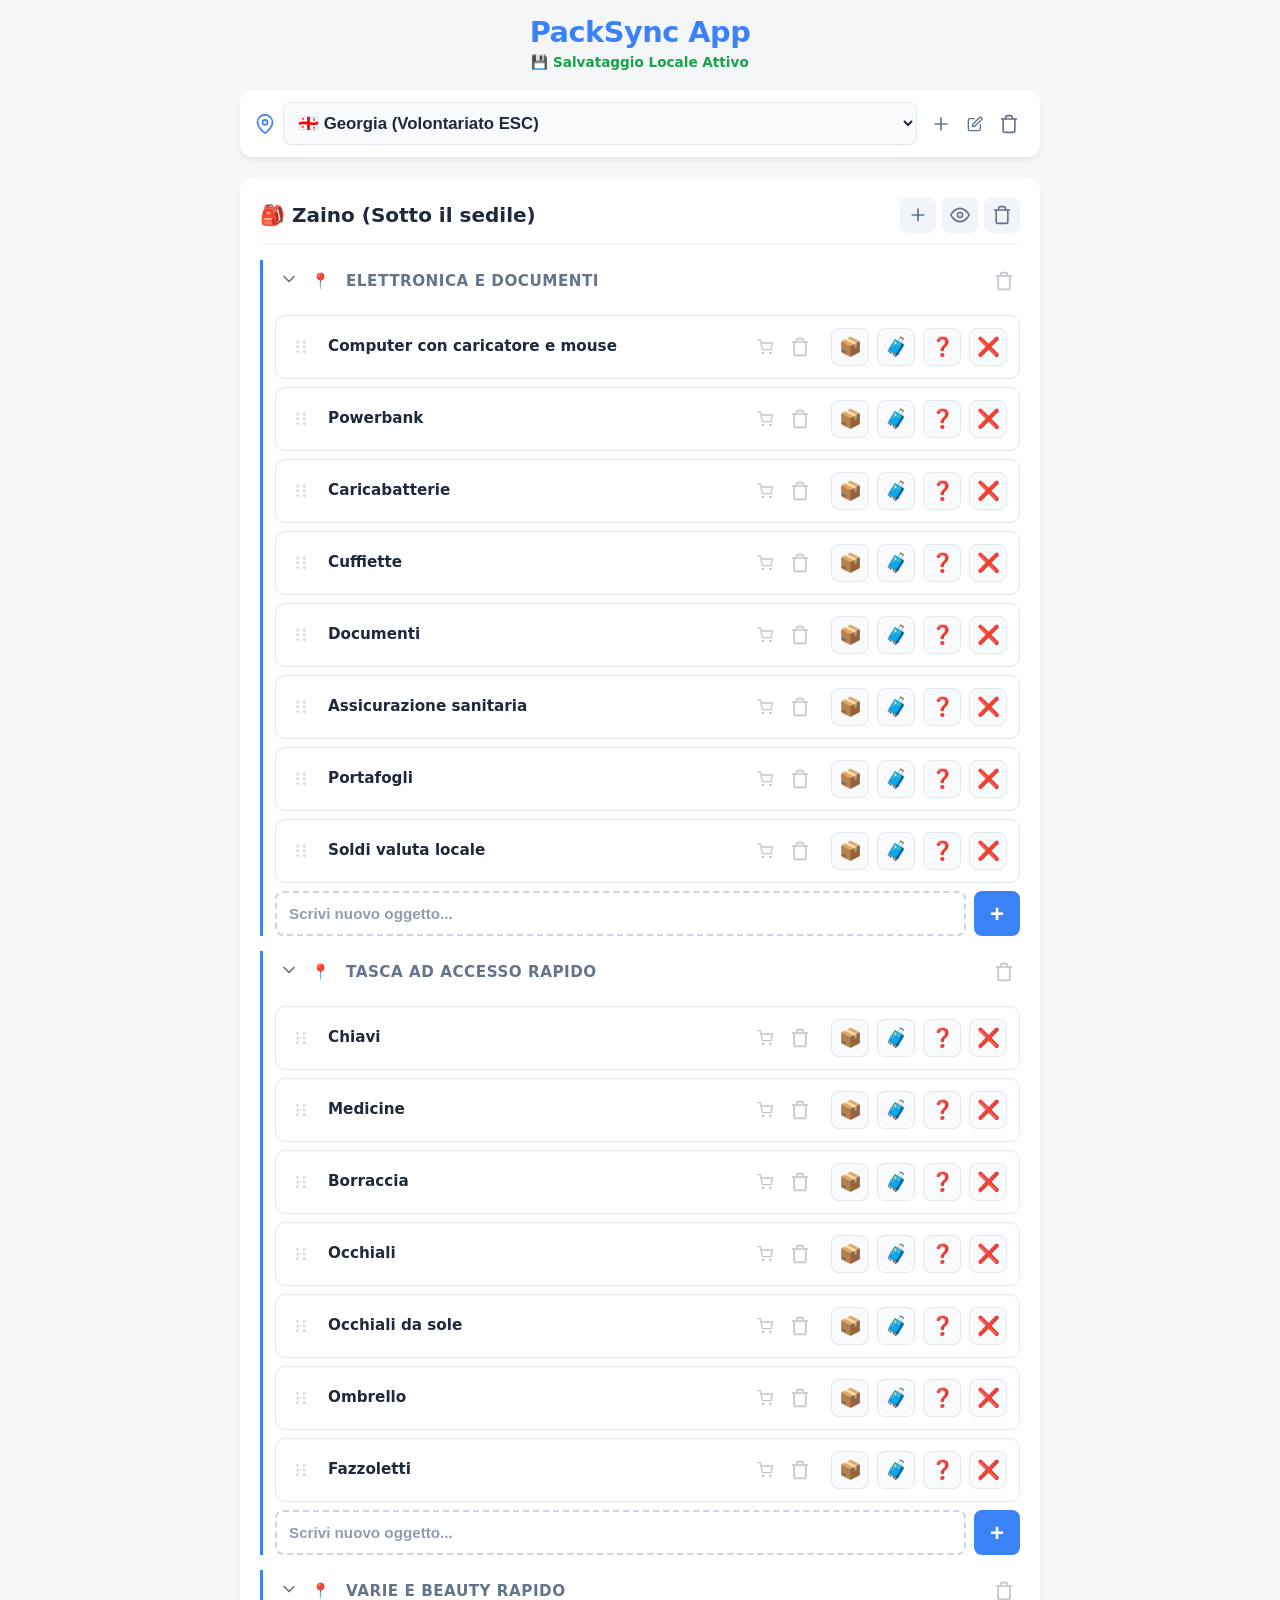
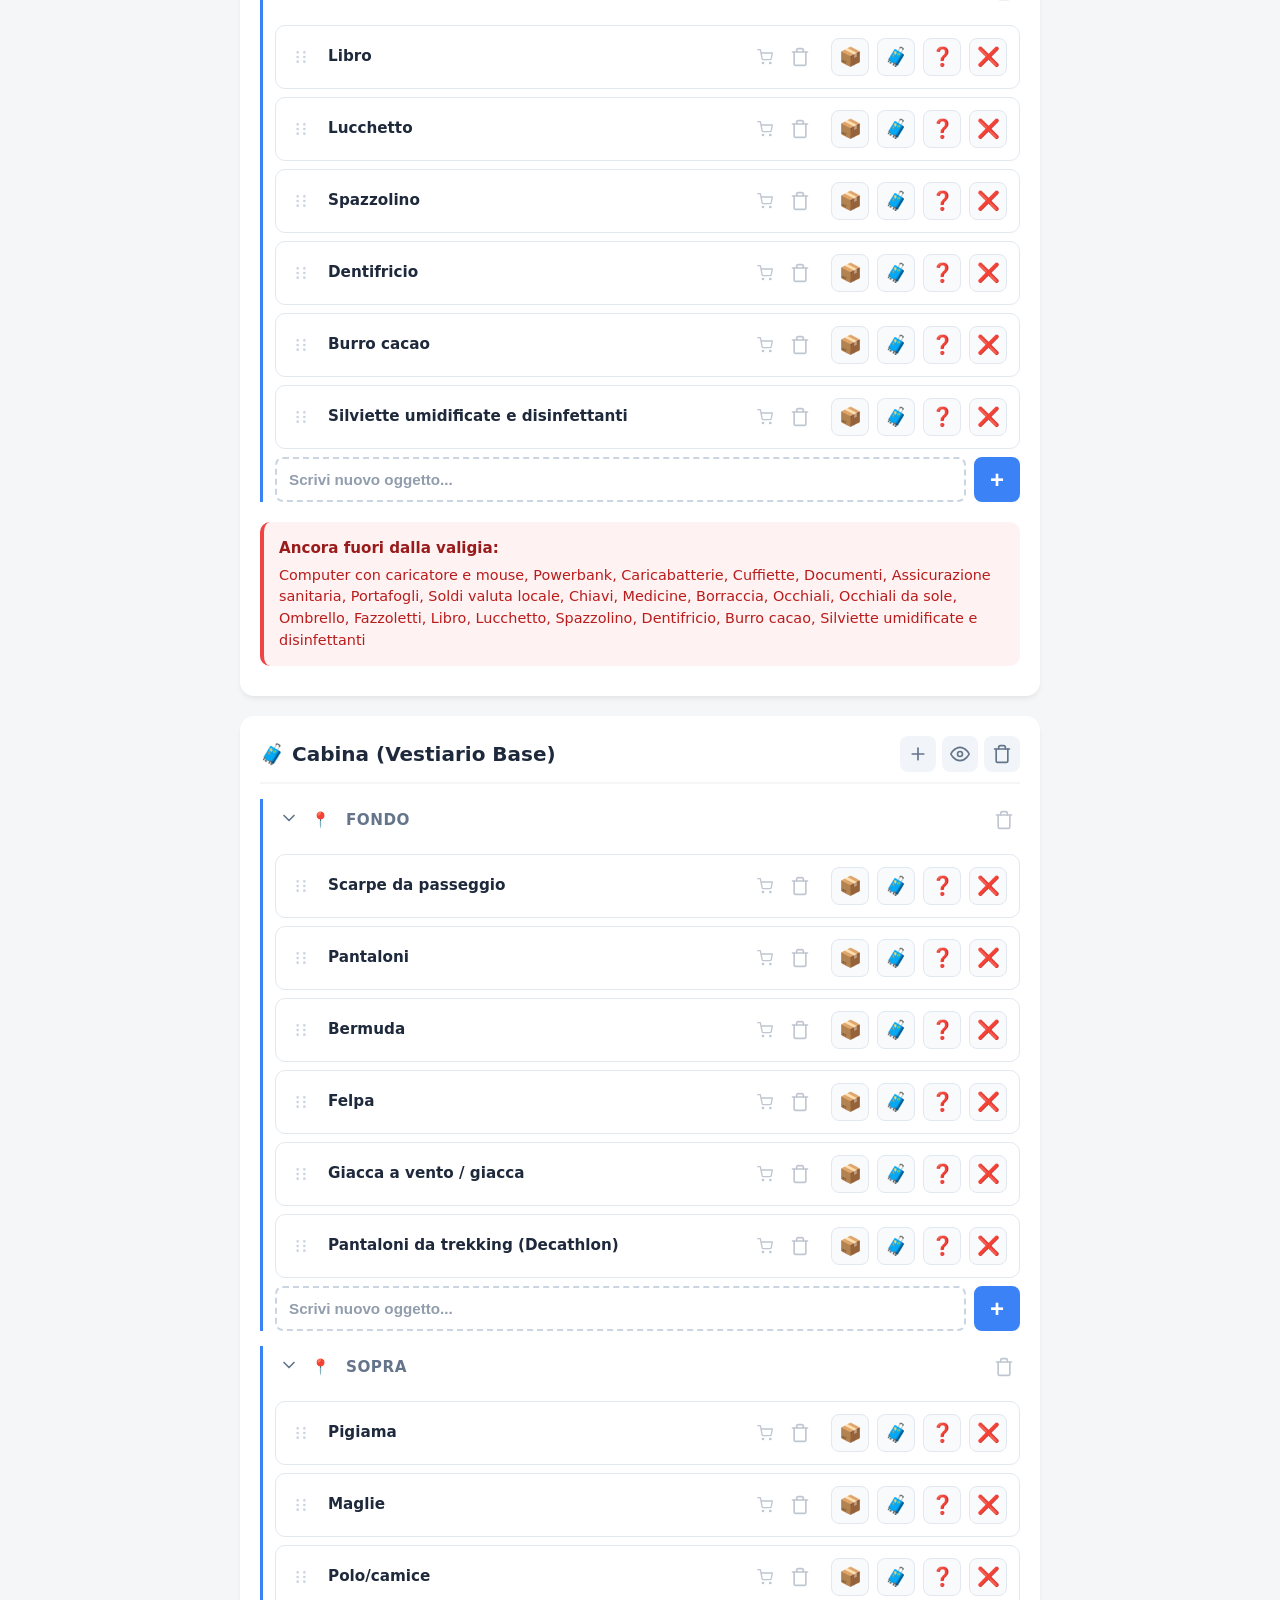
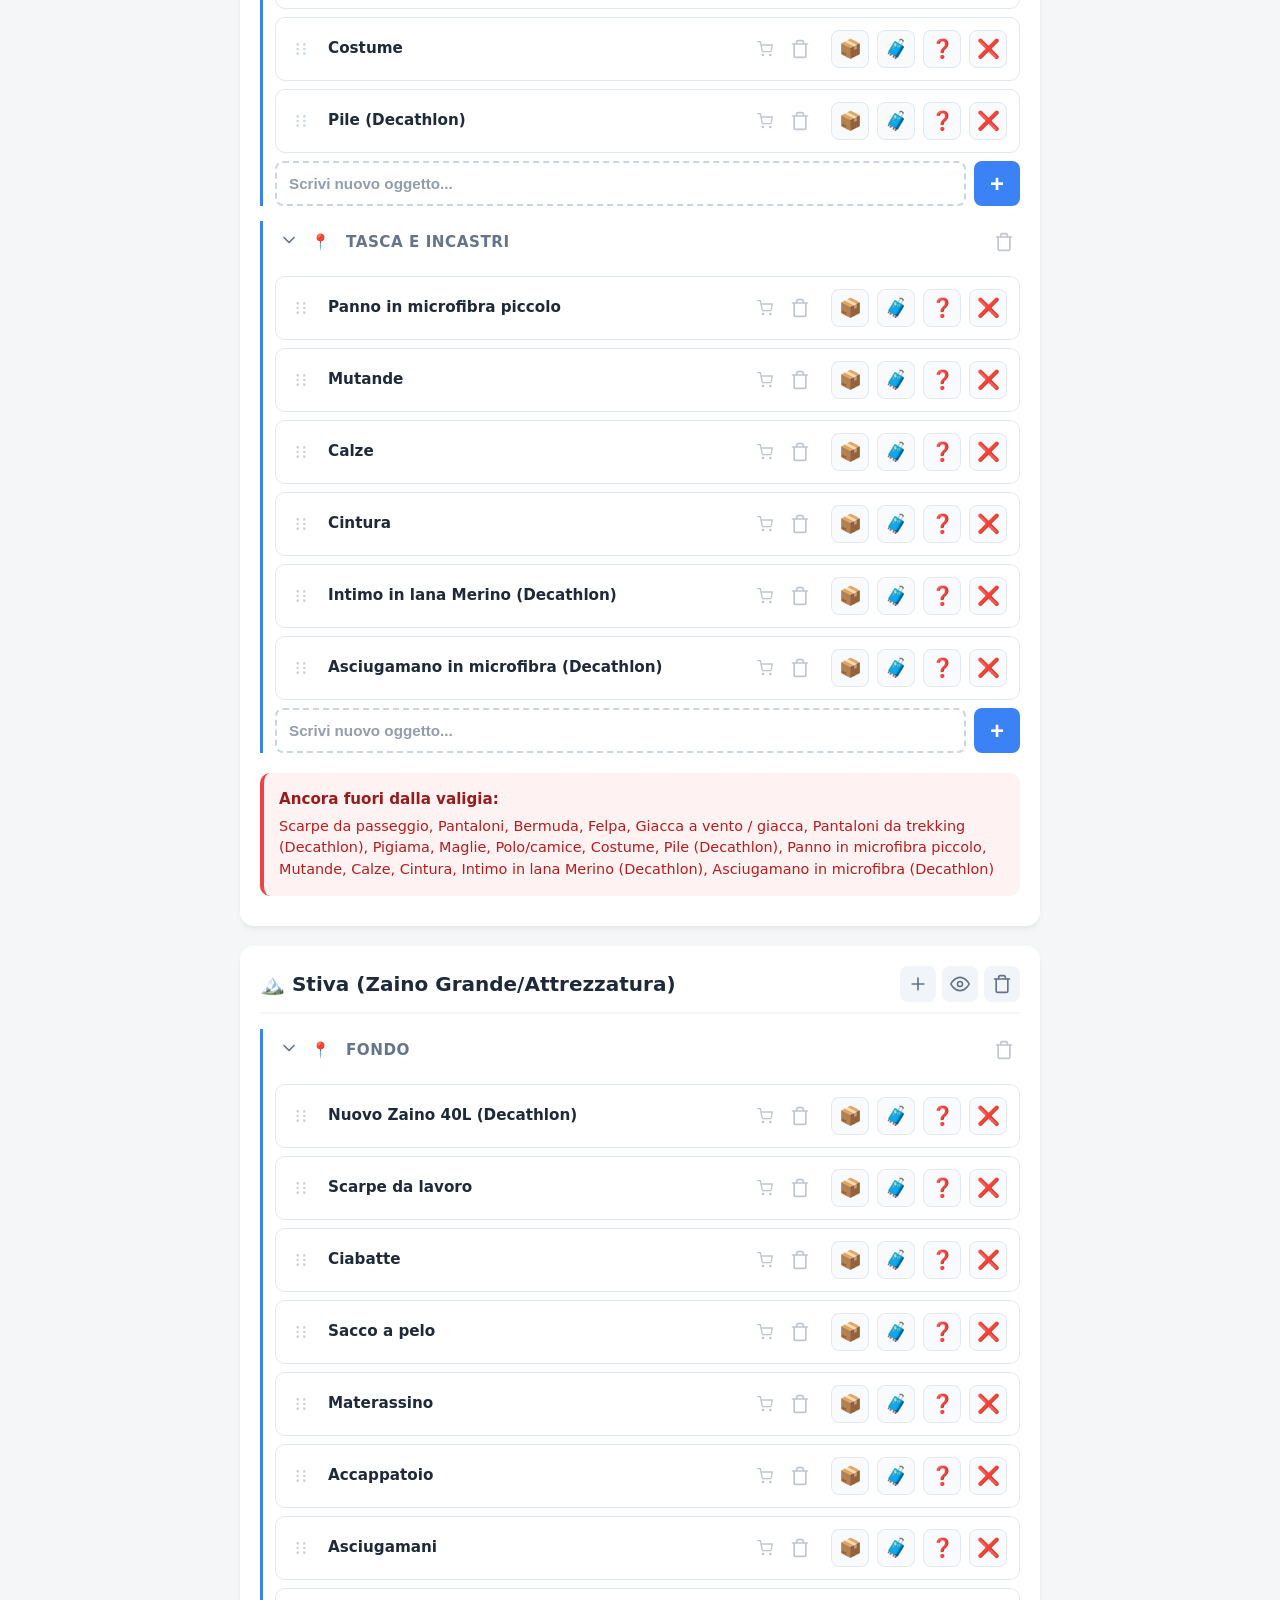
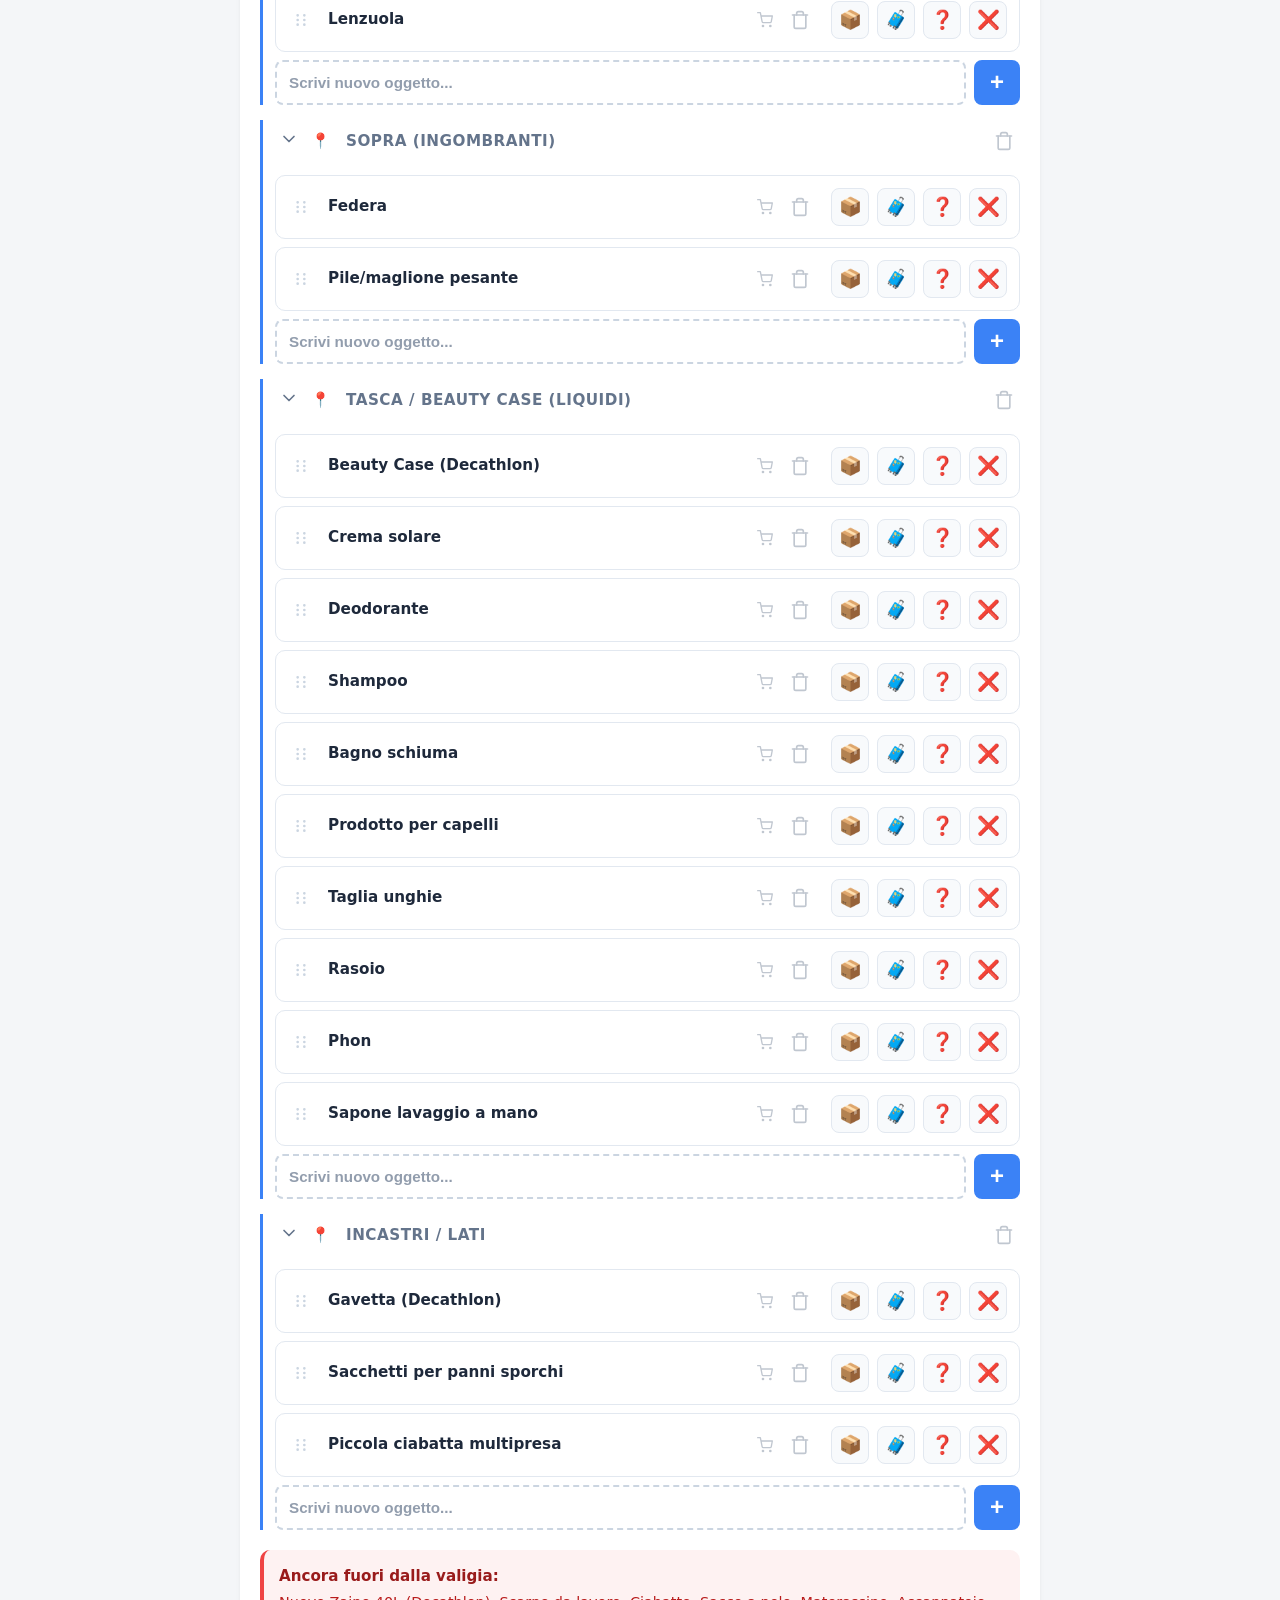
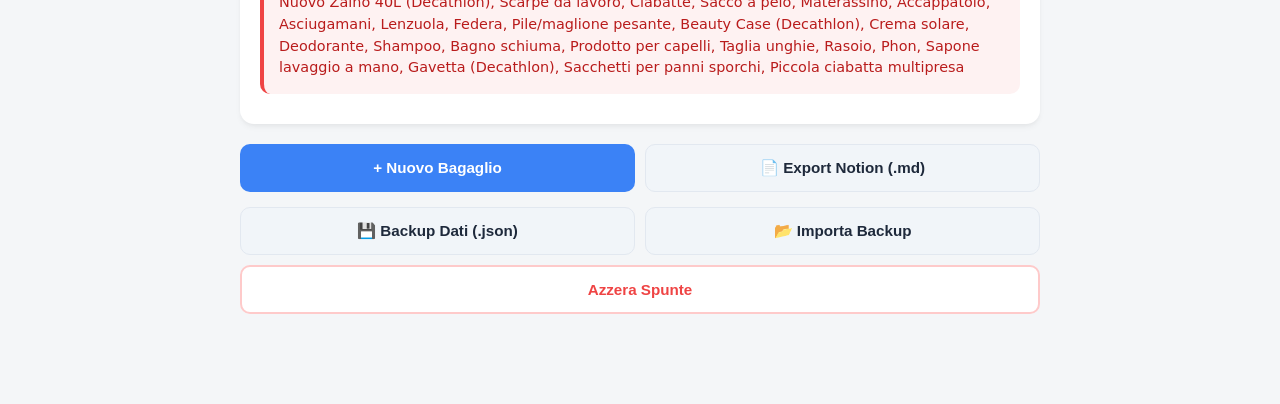
<file: apps/ProgettoValige/index.html>
<!DOCTYPE html>
<html lang="it">
<head>
    <meta charset="UTF-8">
    <meta name="viewport" content="width=device-width, initial-scale=1.0">
    <title>PackSync App - Valigia Intelligente</title>
    <style>
        :root {
            --bg-color: #f4f6f8;
            --card-bg: #ffffff;
            --text-main: #1e293b;
            --text-muted: #64748b;
            --mise-color: #fef3c7;
            --valigia-color: #dcfce7;
            --skip-color: #f8fafc;
            --forse-color: #faf5ff;
            --forse-border: #d8b4fe;
            --buy-color: #fee2e2;
            --primary: #3b82f6;
            --primary-hover: #2563eb;
            --border: #e2e8f0;
            --danger: #ef4444;
            --shadow: 0 4px 6px -1px rgba(0, 0, 0, 0.05), 0 2px 4px -1px rgba(0, 0, 0, 0.03);
        }

        body { font-family: system-ui, -apple-system, sans-serif; background-color: var(--bg-color); color: var(--text-main); margin: 0; padding: 15px; padding-bottom: 90px; }
        .container { max-width: 800px; margin: 0 auto; }
        
        .header-app { text-align: center; margin-bottom: 20px; }
        h1 { color: var(--primary); margin: 0 0 5px 0; font-size: 1.8em; letter-spacing: -0.5px; font-weight: 800;}
        .sync-status { font-size: 0.85em; color: #16a34a; font-weight: 600;}

        /* Icone SVG */
        .svg-icon { width: 20px; height: 20px; stroke: currentColor; stroke-width: 2; fill: none; stroke-linecap: round; stroke-linejoin: round; }
        .svg-mini { width: 16px; height: 16px; }

        /* Menu Liste */
        .list-selector-container { background: var(--card-bg); padding: 12px 15px; border-radius: 12px; margin-bottom: 20px; box-shadow: var(--shadow); display: flex; align-items: center; gap: 8px; flex-wrap: wrap;}
        .list-selector-container select { flex-grow: 1; min-width: 150px; padding: 10px; border-radius: 8px; border: 1px solid var(--border); font-size: 1.05em; font-weight: 600; color: var(--text-main); background-color: #f8fafc; cursor: pointer; outline: none;}
        .list-selector-container select:focus { border-color: var(--primary); }
        .list-actions { display: flex; gap: 4px; }

        /* Bagagli (Sezioni) */
        .section { background: var(--card-bg); border-radius: 14px; padding: 20px; margin-bottom: 20px; box-shadow: var(--shadow); transition: opacity 0.3s; }
        .section.hidden-sec .section-body { display: none; }
        .section.hidden-sec { opacity: 0.6; }
        
        .section-header { display: flex; justify-content: space-between; align-items: center; margin-bottom: 10px; padding-bottom: 10px; border-bottom: 2px solid var(--bg-color); }
        
        /* Modifica Titolo Smart */
        .editable-title { display: flex; align-items: center; gap: 8px; flex-grow: 1; }
        .editable-title span { font-size: 1.25em; font-weight: 800; line-height: 1.2; padding: 4px 8px; margin-left: -8px; border-radius: 8px; transition: 0.2s; cursor: text; }
        .editable-title span:hover, [contenteditable="true"]:hover { background-color: #f1f5f9; }
        [contenteditable="true"]:focus { outline: 2px solid var(--primary); background-color: #fff; }
        
        .sec-actions { display: flex; gap: 6px; }
        .icon-btn { background: #f1f5f9; border: none; border-radius: 8px; cursor: pointer; padding: 8px; color: var(--text-muted); transition: 0.2s; display: flex; align-items: center; justify-content: center; }
        .icon-btn:hover { background: #e2e8f0; color: var(--text-main); }
        .icon-btn.danger:hover { background: #fee2e2; color: var(--danger); }

        /* Sottosezioni (Tasche, ecc) */
        .subsection { margin-top: 15px; padding-left: 12px; border-left: 3px solid var(--primary); }
        .subsection-header { display: flex; justify-content: space-between; align-items: center; margin-bottom: 12px; padding: 5px 0; border-bottom: 1px dashed transparent;}
        .subsection-header:hover { border-bottom-color: var(--border); }
        .subsection-title-area { display: flex; align-items: center; gap: 8px; flex-grow: 1; user-select: none; }
        .subsection-title { font-size: 0.95em; font-weight: 700; color: var(--text-muted); text-transform: uppercase; letter-spacing: 0.5px; cursor: text; padding: 2px 6px; border-radius: 6px;}
        .subsection-toggle { color: var(--text-muted); transition: transform 0.3s; cursor: pointer; padding: 4px; }
        .subsection-actions { display: flex; gap: 4px; opacity: 0.4; transition: 0.2s; }
        .subsection-header:hover .subsection-actions { opacity: 1; }
        
        .subsection.collapsed .subsection-body { display: none; }
        .subsection.collapsed .subsection-toggle { transform: rotate(-90deg); }
        .subsection.collapsed { border-left-color: #cbd5e1; }

        /* Drag & Drop */
        .item.dragging { opacity: 0.3; transform: scale(0.98); border: 2px dashed var(--primary); }
        .item.drag-over-item { border-top: 3px solid var(--primary); }
        .subsection-body.drag-over { background: #f1f5f9; border-radius: 8px; padding-bottom: 20px; }

        /* Oggetti */
        .item { display: flex; justify-content: space-between; align-items: center; padding: 12px; margin-bottom: 8px; border-radius: 10px; border: 1px solid var(--border); transition: all 0.2s ease; background: #fff; gap: 15px;}
        
        .item-header { display: flex; align-items: center; flex-grow: 1; gap: 10px; overflow: hidden; }
        .drag-handle { cursor: grab; color: #cbd5e1; display: flex; align-items: center; justify-content: center; padding: 5px;}
        .drag-handle:active { cursor: grabbing; }
        .drag-handle:hover { color: var(--text-muted); }
        
        .item-name-area { display: flex; flex-direction: column; gap: 4px; flex-grow: 1;}
        .item-name { font-weight: 600; line-height: 1.3; word-break: break-word; color: var(--text-main); font-size: 0.95em; cursor: text; padding: 4px; border-radius: 4px;}
        
        /* Tag Da Comprare */
        .badge-buy { display: inline-flex; align-items: center; gap: 4px; font-size: 0.7em; font-weight: 800; text-transform: uppercase; color: #b91c1c; background: #fef2f2; border: 1px solid #fecaca; padding: 3px 8px; border-radius: 20px; width: fit-content; }
        
        .item-actions { display: flex; gap: 5px; opacity: 0.4; transition: 0.2s; }
        .item:hover .item-actions { opacity: 1; }
        .action-btn { background: none; border: none; padding: 6px; cursor: pointer; color: var(--text-muted); border-radius: 6px; display: flex; align-items: center;}
        .action-btn:hover { background: #f1f5f9; color: var(--primary); }
        .action-btn.active-buy { color: var(--danger); opacity: 1; background: #fef2f2;}
        .action-btn.danger:hover { background: #fee2e2; color: var(--danger); opacity: 1;}

        /* Controlli Checkbox (modificati in bottoni emoji) */
        .controls { display: flex; gap: 8px; flex-shrink: 0;}
        .control-label { display: flex; align-items: center; justify-content: center; font-size: 1.15em; cursor: pointer; user-select: none; width: 36px; height: 36px; border-radius: 8px; border: 1px solid var(--border); background-color: #f8fafc; transition: 0.1s;}
        .control-label:hover { background-color: #e2e8f0; filter: brightness(0.95); transform: scale(1.05);}
        .control-label:active { transform: scale(0.95); }
        
        /* Colori Stati Valigia */
        .item.status-mise { background-color: var(--mise-color); border-color: #fcd34d; }
        .item.status-valigia { background-color: var(--valigia-color); border-color: #86efac; }
        .item.status-forse { background-color: var(--forse-color); border-color: var(--forse-border); }
        .item.status-skip { background-color: var(--skip-color); opacity: 0.6; }
        .item.status-skip .item-name { text-decoration: line-through; color: #94a3b8; }
        .item.status-buy { border-color: #fca5a5; border-left: 4px solid var(--danger); }
        
        /* Sommari */
        .missing-summary { font-size: 0.9em; color: #b91c1c; margin: 20px 0 10px 0; padding: 15px; background: #fef2f2; border-radius: 10px; border-left: 4px solid #ef4444; line-height: 1.5;}
        .missing-summary strong { display: block; margin-bottom: 5px; font-size: 1.05em; color: #991b1b; }
        .missing-summary-ok { background: #f0fdf4; border-left-color: #22c55e; color: #166534; }

        /* Liste in fondo */
        .summary-box { border-radius: 14px; padding: 20px; margin-top: 25px; box-shadow: var(--shadow); }
        .to-buy-summary { background: #fff1f2; border: 1px solid #fecaca; }
        .to-buy-summary .section-header { border-bottom-color: #fecaca; }
        .to-buy-summary .section-header span { color: #b91c1c; display: flex; align-items: center; gap: 8px;}
        
        .forse-summary { background: var(--forse-color); border: 1px solid var(--forse-border); }
        .forse-summary .section-header { border-bottom-color: #e9d5ff; }
        .forse-summary .section-header span { color: #7e22ce; display: flex; align-items: center; gap: 8px;}
        
        .summary-list { padding-left: 20px; margin: 10px 0 0 0; line-height: 1.7; font-size: 0.95em; }
        .to-buy-summary .summary-list { color: #7f1d1d; }
        .forse-summary .summary-list { color: #581c87; }

        /* Input In-line + Bottone Aggiungi */
        .inline-add-container { display: flex; gap: 8px; margin-top: 5px; }
        .inline-add-input { background-color: transparent; color: var(--text-main); flex-grow: 1; padding: 12px; font-size: 0.95em; border-radius: 8px; font-weight: 600; border: 2px dashed #cbd5e1; box-sizing: border-box; outline: none; transition: 0.2s; }
        .inline-add-input:focus { border-color: var(--primary); background-color: #eff6ff; }
        .inline-add-input::placeholder { color: var(--text-muted); font-weight: 700; opacity: 0.7; }
        .inline-add-btn { background-color: var(--primary); color: white; border: none; border-radius: 8px; padding: 0 16px; font-size: 1.5em; font-weight: bold; cursor: pointer; transition: 0.2s; display: flex; align-items: center; justify-content: center; }
        .inline-add-btn:hover { background-color: var(--primary-hover); transform: scale(1.05); }
        .inline-add-btn:active { transform: scale(0.95); }

        .footer-actions { display: flex; flex-wrap: wrap; gap: 10px; justify-content: space-between; margin-top: 15px;}
        .btn-main { background-color: var(--primary); color: white; border: none; padding: 14px 20px; border-radius: 10px; cursor: pointer; font-size: 0.95em; font-weight: 700; transition: 0.2s; flex: 1 1 calc(50% - 10px); min-width: 140px; text-align: center;}
        .btn-main:hover { background-color: var(--primary-hover); }
        .btn-secondary { background-color: #f1f5f9; color: var(--text-main); border: 1px solid var(--border); }
        .btn-secondary:hover { background-color: #e2e8f0; }
        .btn-danger-main { background-color: white; color: var(--danger); border: 2px solid #fecaca; }
        .btn-danger-main:hover { background-color: #fef2f2; border-color: var(--danger);}

        /* Mobile Layout */
        @media (max-width: 650px) {
            .item { flex-direction: column; align-items: stretch; gap: 12px; padding: 12px; }
            .item-actions { opacity: 1; justify-content: flex-end; }
            .controls { display: flex; flex-wrap: wrap; justify-content: space-between; width: 100%; gap: 6px; }
            .control-label { flex: 1 1 calc(25% - 6px); height: 42px; font-size: 1.3em;}
            .subsection-actions { opacity: 1; }
        }
        
        /* Modals */
        dialog { border: none; border-radius: 16px; box-shadow: 0 10px 25px rgba(0,0,0,0.2); padding: 25px; max-width: 340px; width: 90%; }
        dialog::backdrop { background: rgba(15, 23, 42, 0.6); backdrop-filter: blur(2px); }
        dialog h3 { margin-top: 0; color: var(--text-main); margin-bottom: 20px; font-size: 1.4em;}
        dialog label { font-size: 0.9em; font-weight: 700; color: var(--text-muted); margin-bottom: 8px; display: block;}
        dialog select, dialog input { width: 100%; padding: 12px; margin-bottom: 20px; border: 2px solid var(--border); border-radius: 8px; font-size: 1em; box-sizing: border-box; outline: none; transition: 0.2s;}
        dialog select:focus, dialog input:focus { border-color: var(--primary); }
        
        .dialog-btns { display: flex; gap: 10px; justify-content: flex-end; flex-wrap: wrap;}
        .dialog-btns button { padding: 12px 15px; border: none; border-radius: 8px; cursor: pointer; font-weight: 700; font-size: 0.95em; flex-grow: 1; transition: 0.2s;}
        .btn-confirm { background: var(--primary); color: white; }
        .btn-confirm:hover { background: var(--primary-hover); }
        .btn-cancel { background: #f1f5f9; color: var(--text-muted); }
        .btn-cancel:hover { background: #e2e8f0; }

    </style>
</head>
<body>

<div class="container">
    <div class="header-app">
        <h1>PackSync App</h1>
        <div id="sync-status" class="sync-status">💾 Salvataggio Locale Attivo</div>
    </div>

    <div class="list-selector-container">
        <svg class="svg-icon" style="color:var(--primary); display:block;" viewBox="0 0 24 24"><path d="M21 10c0 7-9 13-9 13s-9-6-9-13a9 9 0 0 1 18 0z"></path><circle cx="12" cy="10" r="3"></circle></svg>
        <select id="list-selector" onchange="switchList(this.value)"></select>
        <div class="list-actions">
            <button class="action-btn" title="Nuovo Scenario (Nuova Lista)" onclick="createNewList()">
                <svg class="svg-icon" viewBox="0 0 24 24"><line x1="12" y1="5" x2="12" y2="19"></line><line x1="5" y1="12" x2="19" y2="12"></line></svg>
            </button>
            <button class="action-btn" title="Rinomina Scenario" onclick="renameCurrentList()">
                <svg class="svg-icon svg-mini" viewBox="0 0 24 24"><path d="M11 4H4a2 2 0 0 0-2 2v14a2 2 0 0 0 2 2h14a2 2 0 0 0 2-2v-7"></path><path d="M18.5 2.5a2.121 2.121 0 0 1 3 3L12 15l-4 1 1-4 9.5-9.5z"></path></svg>
            </button>
            <button class="action-btn danger" title="Elimina Scenario" onclick="deleteCurrentList()">
                <svg class="svg-icon" viewBox="0 0 24 24"><polyline points="3 6 5 6 21 6"></polyline><path d="M19 6v14a2 2 0 0 1-2 2H7a2 2 0 0 1-2-2V6m3 0V4a2 2 0 0 1 2-2h4a2 2 0 0 1 2 2v2"></path></svg>
            </button>
        </div>
    </div>

    <div id="app-root"></div>
    
    <div id="footer" style="display:none;">
        <div class="footer-actions">
            <button class="btn-main" onclick="openSectionModal()">+ Nuovo Bagaglio</button>
            <button class="btn-main btn-secondary" onclick="exportMarkdown()">📄 Export Notion (.md)</button>
        </div>
        <div class="footer-actions">
            <button class="btn-main btn-secondary" onclick="exportData()">💾 Backup Dati (.json)</button>
            <button class="btn-main btn-secondary" onclick="document.getElementById('import-file').click()">📂 Importa Backup</button>
            <input type="file" id="import-file" style="display:none" accept=".json" onchange="importData(event)">
            <button class="btn-main btn-danger-main" onclick="resetCurrentList()">Azzera Spunte</button>
        </div>
    </div>
</div>

<!-- Modal Aggiungi Bagaglio -->
<dialog id="modal-section">
    <h3>Nuovo Bagaglio</h3>
    <select id="new-sec-type" onchange="checkCustomOption()">
        <option value="🎒 Zaino">🎒 Zaino</option>
        <option value="🧳 Cabina / Trolley">🧳 Cabina / Trolley</option>
        <option value="📦 Stiva / Valigia Grande">📦 Stiva / Valigia Grande</option>
        <option value="🏔️ Zaino da Montagna">🏔️ Zaino da Montagna</option>
        <option value="👜 Borsa">👜 Borsa</option>
        <option value="👝 Beauty Case">👝 Beauty Case</option>
        <option value="altro">Altro (Personalizzato)...</option>
    </select>
    <input type="text" id="new-sec-custom" placeholder="Es. Borsa Fotocamera" style="display:none;">
    <div class="dialog-btns">
        <button class="btn-cancel" onclick="closeModal('modal-section')">Annulla</button>
        <button class="btn-confirm" onclick="confirmAddSection()">Aggiungi</button>
    </div>
</dialog>

<script>
    const ICONS = {
        eye: `<svg class="svg-icon" viewBox="0 0 24 24"><path d="M1 12s4-8 11-8 11 8 11 8-4 8-11 8-11-8-11-8z"></path><circle cx="12" cy="12" r="3"></circle></svg>`,
        eyeOff: `<svg class="svg-icon" viewBox="0 0 24 24"><path d="M17.94 17.94A10.07 10.07 0 0 1 12 20c-7 0-11-8-11-8a18.45 18.45 0 0 1 5.06-5.94M9.9 4.24A9.12 9.12 0 0 1 12 4c7 0 11 8 11 8a18.5 18.5 0 0 1-2.16 3.19m-6.72-1.07a3 3 0 1 1-4.24-4.24"></path><line x1="1" y1="1" x2="23" y2="23"></line></svg>`,
        trash: `<svg class="svg-icon" viewBox="0 0 24 24"><polyline points="3 6 5 6 21 6"></polyline><path d="M19 6v14a2 2 0 0 1-2 2H7a2 2 0 0 1-2-2V6m3 0V4a2 2 0 0 1 2-2h4a2 2 0 0 1 2 2v2"></path></svg>`,
        plus: `<svg class="svg-icon" viewBox="0 0 24 24"><line x1="12" y1="5" x2="12" y2="19"></line><line x1="5" y1="12" x2="19" y2="12"></line></svg>`,
        chevronDown: `<svg class="svg-icon" viewBox="0 0 24 24"><polyline points="6 9 12 15 18 9"></polyline></svg>`,
        cart: `<svg class="svg-icon svg-mini" viewBox="0 0 24 24"><circle cx="9" cy="21" r="1"></circle><circle cx="20" cy="21" r="1"></circle><path d="M1 1h4l2.68 13.39a2 2 0 0 0 2 1.61h9.72a2 2 0 0 0 2-1.61L23 6H6"></path></svg>`,
        grip: `<svg viewBox="0 0 24 24" fill="currentColor" style="width:16px;height:16px;"><path d="M9 5a2 2 0 11-4 0 2 2 0 014 0zm0 7a2 2 0 11-4 0 2 2 0 014 0zm0 7a2 2 0 11-4 0 2 2 0 014 0zm10-14a2 2 0 11-4 0 2 2 0 014 0zm0 7a2 2 0 11-4 0 2 2 0 014 0zm0 7a2 2 0 11-4 0 2 2 0 014 0z"/></svg>`
    };

    const defaultData = {
        "georgia": {
            name: "🇬🇪 Georgia (Volontariato ESC)",
            sections: [
                {
                    title: "🎒 Zaino (Sotto il sedile)", hidden: false,
                    subsections: [
                        { name: "Elettronica e Documenti", collapsed: false, items: [{ name: "Computer con caricatore e mouse"},{ name: "Powerbank"},{ name: "Caricabatterie"},{ name: "Cuffiette"},{ name: "Documenti"},{ name: "Assicurazione sanitaria"},{ name: "Portafogli"},{ name: "Soldi valuta locale"}] },
                        { name: "Tasca ad Accesso Rapido", collapsed: false, items: [{ name: "Chiavi"},{ name: "Medicine"},{ name: "Borraccia"},{ name: "Occhiali"},{ name: "Occhiali da sole"},{ name: "Ombrello"},{ name: "Fazzoletti"}] },
                        { name: "Varie e Beauty Rapido", collapsed: false, items: [{ name: "Libro"},{ name: "Lucchetto"},{ name: "Spazzolino"},{ name: "Dentifricio"},{ name: "Burro cacao"},{ name: "Silviette umidificate e disinfettanti"}] }
                    ]
                },
                {
                    title: "🧳 Cabina (Vestiario Base)", hidden: false,
                    subsections: [
                        { name: "Fondo", collapsed: false, items: [{ name: "Scarpe da passeggio"},{ name: "Pantaloni"},{ name: "Bermuda"},{ name: "Felpa"},{ name: "Giacca a vento / giacca"}, { name: "Pantaloni da trekking (Decathlon)"}] },
                        { name: "Sopra", collapsed: false, items: [{ name: "Pigiama"},{ name: "Maglie"},{ name: "Polo/camice"},{ name: "Costume"}, { name: "Pile (Decathlon)"}] },
                        { name: "Tasca e Incastri", collapsed: false, items: [{ name: "Panno in microfibra piccolo"},{ name: "Mutande"},{ name: "Calze"},{ name: "Cintura"}, { name: "Intimo in lana Merino (Decathlon)"}, { name: "Asciugamano in microfibra (Decathlon)"}] }
                    ]
                },
                {
                    title: "🏔️ Stiva (Zaino Grande/Attrezzatura)", hidden: false,
                    subsections: [
                        { name: "Fondo", collapsed: false, items: [{ name: "Nuovo Zaino 40L (Decathlon)"},{ name: "Scarpe da lavoro"},{ name: "Ciabatte"},{ name: "Sacco a pelo"},{ name: "Materassino"},{ name: "Accappatoio"},{ name: "Asciugamani"},{ name: "Lenzuola"}] },
                        { name: "Sopra (Ingombranti)", collapsed: false, items: [{ name: "Federa"},{ name: "Pile/maglione pesante"}] },
                        { name: "Tasca / Beauty Case (Liquidi)", collapsed: false, items: [{ name: "Beauty Case (Decathlon)"}, { name: "Crema solare"},{ name: "Deodorante"},{ name: "Shampoo"},{ name: "Bagno schiuma"},{ name: "Prodotto per capelli"},{ name: "Taglia unghie"},{ name: "Rasoio"},{ name: "Phon"},{ name: "Sapone lavaggio a mano"}] },
                        { name: "Incastri / Lati", collapsed: false, items: [{ name: "Gavetta (Decathlon)"},{ name: "Sacchetti per panni sporchi"},{ name: "Piccola ciabatta multipresa"}] }
                    ]
                }
            ]
        },
        "medioLungo": {
            name: "Viaggi medio lunghi (2 sett - 2 mesi)",
            sections: [
                {
                    title: "🎒 Zaino (Sotto il sedile)", hidden: false,
                    subsections: [
                        { name: "Elettronica e Documenti", collapsed: false, items: [{ name: "Computer con caricatore e mouse"},{ name: "Powerbank"},{ name: "Caricabatterie"},{ name: "Cuffiette"},{ name: "Documenti"},{ name: "Assicurazione sanitaria"},{ name: "Portafogli"},{ name: "Soldi valuta locale"}] },
                        { name: "Tasca ad Accesso Rapido", collapsed: false, items: [{ name: "Chiavi"},{ name: "Medicine"},{ name: "Borraccia"},{ name: "Occhiali"},{ name: "Occhiali da sole"},{ name: "Ombrello"},{ name: "Fazzoletti"}] },
                        { name: "Varie e Beauty Rapido", collapsed: false, items: [{ name: "Libro"},{ name: "Lucchetto"},{ name: "Spazzolino"},{ name: "Dentifricio"},{ name: "Burro cacao"},{ name: "Silviette umidificate e disinfettanti"}] }
                    ]
                },
                {
                    title: "🧳 Cabina (Vestiario Base)", hidden: false,
                    subsections: [
                        { name: "Fondo", collapsed: false, items: [{ name: "Scarpe da passeggio"},{ name: "Pantaloni"},{ name: "Bermuda"},{ name: "Felpa"},{ name: "Giacca a vento / giacca"}] },
                        { name: "Sopra", collapsed: false, items: [{ name: "Pigiama"},{ name: "Maglie"},{ name: "Polo/camice"},{ name: "Costume"}] },
                        { name: "Tasca e Incastri", collapsed: false, items: [{ name: "Panno in microfibra piccolo"},{ name: "Mutande"},{ name: "Calze"},{ name: "Cintura"}] }
                    ]
                },
                {
                    title: "🏔️ Stiva (Zaino Grande/Attrezzatura)", hidden: false,
                    subsections: [
                        { name: "Fondo", collapsed: false, items: [{ name: "Scarpe da lavoro"},{ name: "Ciabatte"},{ name: "Sacco a pelo"},{ name: "Materassino"},{ name: "Accappatoio"},{ name: "Asciugamani"},{ name: "Lenzuola"}] },
                        { name: "Sopra (Ingombranti)", collapsed: false, items: [{ name: "Federa"},{ name: "Pile/maglione pesante"}] },
                        { name: "Tasca / Beauty Case (Liquidi)", collapsed: false, items: [{ name: "Crema solare"},{ name: "Deodorante"},{ name: "Shampoo"},{ name: "Bagno schiuma"},{ name: "Prodotto per capelli"},{ name: "Taglia unghie"},{ name: "Rasoio"},{ name: "Phon"},{ name: "Sapone lavaggio a mano"}] },
                        { name: "Incastri / Lati", collapsed: false, items: [{ name: "Sacchetti per panni sporchi"},{ name: "Gavetta"},{ name: "Piccola ciabatta multipresa"}] }
                    ]
                }
            ]
        },
        "mare": {
            name: "Lista valigia mare",
            sections: [
                {
                    title: "🎒 Zaino", hidden: false,
                    subsections: [
                        { name: "Documenti e Tech", collapsed: false, items: [{ name: "Telefono"},{ name: "Caricabatterie"},{ name: "Powerbank"},{ name: "Cuffiette"},{ name: "Documenti"},{ name: "Portafogli"}] },
                        { name: "Accesso Rapido / Tasche", collapsed: false, items: [{ name: "Borraccia"},{ name: "Occhiali da sole"},{ name: "Occhiali"},{ name: "Chiavi"},{ name: "Medicine"}] },
                        { name: "Altro", collapsed: false, items: [{ name: "Libro"},{ name: "Taccuino"},{ name: "Pigiama"},{ name: "Rasoio"}] }
                    ]
                },
                {
                    title: "🧳 Valigia", hidden: false,
                    subsections: [
                        { name: "Fondo", collapsed: false, items: [{ name: "Scarpe"},{ name: "Infradito"},{ name: "Telo mare"},{ name: "Bermuda"},{ name: "Pantaloni"},{ name: "Felpa"},{ name: "Costumi"},{ name: "Accappatoio"},{ name: "Asciugamani"},{ name: "Lenzuola"}] },
                        { name: "Sopra", collapsed: false, items: [ { name: "Maglie"}, { name: "Polo/camicia"} ] },
                        { name: "Lato", collapsed: false, items: [ { name: "Cintura"} ] },
                        { name: "Tasca (Beauty e Intimo)", collapsed: false, items: [{ name: "Mutande"},{ name: "Calze"},{ name: "Crema solare"},{ name: "Deodorante"},{ name: "Shampoo"},{ name: "Phon"},{ name: "Spazzolino"},{ name: "Dentifricio"}] }
                    ]
                }
            ]
        }
    };

    let appData = {};
    let currentList = 'georgia'; 
    let dragSrc = null;
    let focusAfterRender = null; 

    function normalizeData(data) {
        if (!data) return JSON.parse(JSON.stringify(defaultData));
        Object.keys(data).forEach(listKey => {
            if(!data[listKey].sections) return;
            data[listKey].sections.forEach(sec => {
                if (sec.hidden === undefined) sec.hidden = false;
                if (!sec.subsections) sec.subsections = [];
                sec.subsections.forEach(sub => {
                    if (sub.collapsed === undefined) sub.collapsed = false;
                    if (!sub.items) sub.items = [];
                    sub.items.forEach(item => {
                        if (item.mise === undefined) item.mise = false;
                        if (item.valigia === undefined) item.valigia = false;
                        if (item.skip === undefined) item.skip = false;
                        if (item.forse === undefined) item.forse = false;
                        if (item.toBuy === undefined) item.toBuy = false;
                    });
                });
            });
        });
        return data;
    }

    // --- MOTORE CLOUD SUPABASE PACKSYNC ---
    const SB_VALIGE_URL = 'https://bbskvjxrutsrznwcrlmi.supabase.co';
    const SB_VALIGE_KEY = 'eyJhbGciOiJIUzI1NiIsInR5cCI6IkpXVCJ9.eyJpc3MiOiJzdXBhYmFzZSIsInJlZiI6ImJic2t2anhydXRzcnpud2NybG1pIiwicm9sZSI6ImFub24iLCJpYXQiOjE3OTMwMzIwMDIsImV4cCI6MjEwODYwODAwMn0.l_nFrRcMWn6LDzyI8AJEoc1_J33hAePmNbXTDolVvxU';
    const SB_VALIGE_APP_NAME = 'valige_data';

    let valigeSaveTimer = null;

    function setSyncStatus(status, text) {
        const dot = document.getElementById('syncDot');
        const txt = document.getElementById('syncText');
        if (!dot || !txt) return;
        txt.textContent = text;
        if (status === 'syncing') {
            dot.style.background = '#3b82f6';
        } else if (status === 'success') {
            dot.style.background = '#16a34a';
        } else if (status === 'error') {
            dot.style.background = '#ef4444';
        }
    }

    function loadData() {
        let saved = localStorage.getItem('packsync_data');
        let dataToUse = null;

        if (!saved) {
            dataToUse = normalizeData(JSON.parse(JSON.stringify(defaultData)));
        } else {
            try {
                dataToUse = normalizeData(JSON.parse(saved));
            } catch(e) {
                dataToUse = normalizeData(JSON.parse(JSON.stringify(defaultData)));
            }
        }

        // Sincronizzazione asincrona iniziale dal cloud Supabase
        syncValigeFromCloud();
        return dataToUse;
    }

    async function syncValigeFromCloud() {
        try {
            setSyncStatus('syncing', 'Controllo Supabase...');
            const res = await fetch(`${SB_VALIGE_URL}/rest/v1/app_states?app_name=eq.${SB_VALIGE_APP_NAME}&select=data`, {
                headers: { 'apikey': SB_VALIGE_KEY, 'Authorization': `Bearer ${SB_VALIGE_KEY}` },
                cache: 'no-store'
            });

            if (res.ok) {
                const rows = await res.json();
                if (rows && rows.length > 0 && rows[0].data && Object.keys(rows[0].data).length > 0) {
                    appData = normalizeData(rows[0].data);
                    localStorage.setItem('packsync_data', JSON.stringify(appData));
                    renderSelector();
                    renderSections();
                    setSyncStatus('success', 'Sincronizzato con Supabase');
                    return;
                } else {
                    // Non ancora nel cloud: facciamo il push iniziale
                    await pushValigeToCloud(appData);
                }
            }
            setSyncStatus('success', 'Sincronizzato con Supabase');
        } catch(e) {
            console.warn("Valige offline, uso salvataggio locale:", e);
            setSyncStatus('error', 'Modalità Offline (Locale)');
        }
    }

    async function pushValigeToCloud(dataToPush = appData) {
        try {
            setSyncStatus('syncing', 'Salvataggio Cloud...');
            const res = await fetch(`${SB_VALIGE_URL}/rest/v1/app_states`, {
                method: 'POST',
                headers: {
                    'apikey': SB_VALIGE_KEY,
                    'Authorization': `Bearer ${SB_VALIGE_KEY}`,
                    'Content-Type': 'application/json',
                    'Prefer': 'resolution=merge-duplicates'
                },
                body: JSON.stringify({
                    app_name: SB_VALIGE_APP_NAME,
                    data: dataToPush
                })
            });
            if (res.ok) {
                setSyncStatus('success', 'Salvato su Supabase');
            } else {
                setSyncStatus('error', 'Errore Salvataggio Cloud');
            }
        } catch(e) {
            console.error("Errore salvataggio Supabase:", e);
            setSyncStatus('error', 'Salvato solo in locale');
        }
    }

    function saveData(dataToSave = appData) {
        // 1. Salvataggio immediato in locale
        localStorage.setItem('packsync_data', JSON.stringify(dataToSave));
        
        // 2. Debounced push al cloud Supabase (500ms)
        setSyncStatus('syncing', 'In salvataggio...');
        if (valigeSaveTimer) clearTimeout(valigeSaveTimer);
        valigeSaveTimer = setTimeout(() => {
            pushValigeToCloud(dataToSave);
        }, 500);
    }

    function manualValigeCloudSync() {
        syncValigeFromCloud();
    }

    // -- Gestione Liste/Scenari --
    function renderSelector() {
        const selector = document.getElementById('list-selector');
        selector.innerHTML = '';
        for (const [key, listObj] of Object.entries(appData)) {
            const opt = document.createElement('option');
            opt.value = key;
            opt.textContent = listObj.name;
            if (key === currentList) opt.selected = true;
            selector.appendChild(opt);
        }
    }

    function switchList(listKey) { currentList = listKey; renderApp(); }

    function createNewList() {
        let newName = prompt("Nome del nuovo scenario (es. Weekend a Roma):");
        if (newName && newName.trim() !== "") {
            let key = "list_" + Date.now();
            appData[key] = { name: newName.trim(), sections: [] };
            currentList = key;
            renderSelector();
            renderApp();
            saveData();
        }
    }

    function renameCurrentList() {
        let newName = prompt("Rinomina questo scenario:", appData[currentList].name);
        if (newName && newName.trim() !== "") {
            appData[currentList].name = newName.trim();
            renderSelector();
            saveData();
        }
    }

    function deleteCurrentList() {
        let listKeys = Object.keys(appData);
        if (listKeys.length <= 1) {
            alert("Non puoi eliminare l'unica lista rimanente!");
            return;
        }
        if(confirm(`Vuoi davvero eliminare l'intero scenario "${appData[currentList].name}"?`)) {
            delete appData[currentList];
            currentList = Object.keys(appData)[0];
            renderSelector();
            renderApp();
            saveData();
        }
    }

    // -- Export / Import --
    function exportData() {
        const blob = new Blob([JSON.stringify(appData, null, 2)], { type: 'application/json' });
        const link = document.createElement("a");
        link.href = URL.createObjectURL(blob);
        link.download = "packsync_backup.json";
        link.click();
    }

    function importData(event) {
        const file = event.target.files[0];
        if (!file) return;
        const reader = new FileReader();
        reader.onload = function(e) {
            try {
                const data = JSON.parse(e.target.result);
                const normalizedData = normalizeData(data);
                
                // Aggiunge le liste importate senza sovrascrivere quelle vecchie
                let lastImportedKey = currentList;
                for (const key in normalizedData) {
                    let newKey = key;
                    if (appData[newKey]) {
                        newKey = key + "_" + Date.now();
                        normalizedData[key].name = normalizedData[key].name + " (Importata)";
                    }
                    appData[newKey] = normalizedData[key];
                    lastImportedKey = newKey; // Salva l'ultima chiave per aprirla subito
                }
                
                saveData();
                renderSelector();
                switchList(lastImportedKey); // Ti porta direttamente alla nuova lista
                alert("✅ Liste aggiunte con successo al tuo database!");
            } catch (err) {
                alert("❌ Errore durante l'importazione del file JSON.");
            }
            event.target.value = '';
        };
        reader.readAsText(file);
    }

    function exportMarkdown() {
        const list = appData[currentList];
        let md = `# ${list.name}\n\n`;
        
        list.sections.forEach(sec => {
            md += `## ${sec.title}\n\n`;
            sec.subsections.forEach(sub => {
                md += `### ${sub.name}\n`;
                sub.items.forEach(item => {
                    let status = '[ ]';
                    if (item.valigia) status = '[x]';
                    else if (item.skip) status = '[-]';
                    else if (item.forse) status = '[?]';
                    
                    let buyTag = item.toBuy ? ' **(🛒 Da Comprare)**' : '';
                    md += `- ${status} ${item.name}${buyTag}\n`;
                });
                md += `\n`;
            });
        });

        const blob = new Blob([md], { type: 'text/markdown;charset=utf-8;' });
        const link = document.createElement("a");
        link.href = URL.createObjectURL(blob);
        link.download = list.name.replace(/[^a-z0-9]/gi, '_').toLowerCase() + ".md";
        link.style.display = 'none';
        document.body.appendChild(link);
        link.click();
        document.body.removeChild(link);
    }

    // -- Core app logic --
    function toggleField(secIndex, subIndex, itemIndex, field) {
        let item = appData[currentList].sections[secIndex].subsections[subIndex].items[itemIndex];
        item[field] = !item[field];
        
        if (item[field]) {
            if (field === 'skip') { item.mise = false; item.valigia = false; item.forse = false; }
            else if (field === 'mise') { item.skip = false; item.forse = false; }
            else if (field === 'valigia') { item.skip = false; item.forse = false; }
            else if (field === 'forse') { item.skip = false; item.mise = false; item.valigia = false; }
        }
        
        renderApp(); saveData();
    }

    function addItemInline(secIndex, subIndex, inputId) {
        let inputEl = document.getElementById(inputId);
        if(!inputEl) return;
        let name = inputEl.value.trim();
        if (name !== "") {
            appData[currentList].sections[secIndex].subsections[subIndex].items.push({ name: name, mise: false, valigia: false, skip: false, forse: false, toBuy: false });
            focusAfterRender = inputId;
            renderApp(); saveData();
        }
    }

    function deleteItem(secIndex, subIndex, itemIndex) {
        if(confirm("Vuoi davvero eliminare questo oggetto?")) {
            appData[currentList].sections[secIndex].subsections[subIndex].items.splice(itemIndex, 1);
            renderApp(); saveData();
        }
    }

    function addSubsection(secIndex) {
        let name = prompt("Nome della nuova tasca/scomparto:");
        if (name && name.trim() !== "") {
            appData[currentList].sections[secIndex].subsections.push({ name: name.trim(), collapsed: false, items: [] });
            renderApp(); saveData();
        }
    }

    function deleteSubsection(secIndex, subIndex, event) {
        event.stopPropagation();
        if(confirm("Sei sicuro di voler eliminare questa tasca e TUTTI gli oggetti al suo interno?")) {
            appData[currentList].sections[secIndex].subsections.splice(subIndex, 1);
            renderApp(); saveData();
        }
    }

    function toggleSectionHidden(secIndex) {
        appData[currentList].sections[secIndex].hidden = !appData[currentList].sections[secIndex].hidden;
        renderApp(); saveData();
    }
    
    function toggleSubsection(secIndex, subIndex) {
        appData[currentList].sections[secIndex].subsections[subIndex].collapsed = !appData[currentList].sections[secIndex].subsections[subIndex].collapsed;
        renderApp(); saveData();
    }

    function deleteSection(secIndex) {
        if(confirm("Eliminare definitivamente questo bagaglio e tutto il contenuto?")) {
            appData[currentList].sections.splice(secIndex, 1);
            renderApp(); saveData();
        }
    }

    // -- Drag & Drop --
    function handleDragStart(e, sec, sub, item) {
        dragSrc = {sec, sub, item};
        e.dataTransfer.effectAllowed = 'move';
        e.dataTransfer.setData('text/plain', 'drag'); 
        setTimeout(() => e.target.classList.add('dragging'), 0);
    }
    function handleDragEnd(e) {
        e.target.classList.remove('dragging');
        document.querySelectorAll('.drag-over').forEach(el => el.classList.remove('drag-over'));
        document.querySelectorAll('.drag-over-item').forEach(el => el.classList.remove('drag-over-item'));
    }
    function handleDragOverItem(e) { e.preventDefault(); e.stopPropagation(); e.dataTransfer.dropEffect = 'move'; e.currentTarget.classList.add('drag-over-item'); }
    function handleDragLeaveItem(e) { e.currentTarget.classList.remove('drag-over-item'); }
    function handleDropItem(e, targetSec, targetSub, targetItem) {
        e.preventDefault(); e.stopPropagation(); e.currentTarget.classList.remove('drag-over-item');
        if (!dragSrc || (dragSrc.sec === targetSec && dragSrc.sub === targetSub && dragSrc.item === targetItem)) return;

        const itemObj = appData[currentList].sections[dragSrc.sec].subsections[dragSrc.sub].items.splice(dragSrc.item, 1)[0];
        let insertIdx = targetItem;
        if (dragSrc.sec === targetSec && dragSrc.sub === targetSub && dragSrc.item < targetItem) { insertIdx -= 1; }
        
        appData[currentList].sections[targetSec].subsections[targetSub].items.splice(insertIdx, 0, itemObj);
        dragSrc = null; renderApp(); saveData();
    }
    function handleDragOverArea(e) { e.preventDefault(); e.dataTransfer.dropEffect = 'move'; e.currentTarget.classList.add('drag-over'); }
    function handleDragLeaveArea(e) { if(e.currentTarget && e.relatedTarget && !e.currentTarget.contains(e.relatedTarget)) e.currentTarget.classList.remove('drag-over'); }
    function handleDropArea(e, targetSec, targetSub) {
        e.preventDefault(); e.currentTarget.classList.remove('drag-over');
        if (!dragSrc || (dragSrc.sec === targetSec && dragSrc.sub === targetSub)) return; 

        const itemObj = appData[currentList].sections[dragSrc.sec].subsections[dragSrc.sub].items.splice(dragSrc.item, 1)[0];
        appData[currentList].sections[targetSec].subsections[targetSub].items.push(itemObj);
        dragSrc = null; renderApp(); saveData();
    }

    // -- Modals --
    function openSectionModal() {
        document.getElementById('new-sec-type').value = "🎒 Zaino";
        document.getElementById('new-sec-custom').style.display = 'none';
        document.getElementById('modal-section').showModal();
    }
    function checkCustomOption() {
        const type = document.getElementById('new-sec-type').value;
        document.getElementById('new-sec-custom').style.display = (type === 'altro') ? 'block' : 'none';
    }
    function confirmAddSection() {
        const type = document.getElementById('new-sec-type').value;
        let name = type === 'altro' ? document.getElementById('new-sec-custom').value.trim() : type;
        if (name !== "") {
            appData[currentList].sections.push({ title: name, hidden: false, subsections: [{ name: "Scomparto Principale", collapsed: false, items: [] }] });
            closeModal('modal-section'); renderApp(); saveData();
        }
    }
    function closeModal(modalId) { document.getElementById(modalId).close(); }
    function resetCurrentList() {
        if(confirm("Vuoi azzerare le spunte di TUTTI gli oggetti in questo scenario?")) {
            appData[currentList].sections.forEach(sec => sec.subsections.forEach(sub => sub.items.forEach(item => { 
                item.mise = false; item.valigia = false; item.skip = false; item.forse = false; item.toBuy = false; 
            })));
            renderApp(); saveData();
        }
    }

    function renderApp() {
        if (document.activeElement && document.activeElement.hasAttribute('contenteditable')) {
            document.activeElement.blur(); 
        }

        const root = document.getElementById('app-root');
        root.innerHTML = '';
        const sectionsData = appData[currentList].sections;

        if(sectionsData.length === 0) {
            root.innerHTML = '<p style="text-align:center; color:#888;">Nessun bagaglio presente in questo scenario. Aggiungine uno!</p>';
            return;
        }

        let toBuyItems = []; 
        let forseItems = [];

        sectionsData.forEach((section, sIndex) => {
            const secDiv = document.createElement('div');
            secDiv.className = `section ${section.hidden ? 'hidden-sec' : ''}`;
            
            const header = document.createElement('div');
            header.className = 'section-header';
            
            header.innerHTML = `
                <div class="editable-title">
                    <span contenteditable="true" spellcheck="false"
                          onblur="appData[currentList].sections[${sIndex}].title = this.textContent.trim() || 'Bagaglio'; saveData();"
                          title="Clicca per rinominare">${section.title}</span>
                </div>
                <div class="sec-actions">
                    <button class="icon-btn" title="Aggiungi Tasca/Scomparto" onclick="addSubsection(${sIndex})">${ICONS.plus}</button>
                    <button class="icon-btn" title="Mostra/Nascondi Bagaglio" onclick="toggleSectionHidden(${sIndex})">${section.hidden ? ICONS.eyeOff : ICONS.eye}</button>
                    <button class="icon-btn danger" title="Elimina Bagaglio" onclick="deleteSection(${sIndex})">${ICONS.trash}</button>
                </div>
            `;
            secDiv.appendChild(header);

            const body = document.createElement('div');
            body.className = 'section-body';
            let missingItems = [];

            section.subsections.forEach((sub, subIndex) => {
                const subDiv = document.createElement('div');
                subDiv.className = `subsection ${sub.collapsed ? 'collapsed' : ''}`;
                
                const subHeader = document.createElement('div');
                subHeader.className = 'subsection-header';
                
                const subTitleArea = document.createElement('div');
                subTitleArea.className = 'subsection-title-area';
                subTitleArea.onclick = (e) => {
                    if (e.target.hasAttribute('contenteditable')) return;
                    toggleSubsection(sIndex, subIndex);
                };
                
                subTitleArea.innerHTML = `
                    <div class="subsection-toggle">${ICONS.chevronDown}</div>
                    <span style="font-size: 0.95em; color: var(--text-muted); margin-right: 2px;">📍</span>
                    <div class="subsection-title" contenteditable="true" spellcheck="false"
                         onblur="appData[currentList].sections[${sIndex}].subsections[${subIndex}].name = this.textContent.trim() || 'Scomparto'; saveData();"
                         title="Clicca per rinominare">${sub.name}</div>
                `;

                const subActions = document.createElement('div');
                subActions.className = 'subsection-actions';
                subActions.innerHTML = `
                    <button class="action-btn danger" title="Elimina Tasca" onclick="deleteSubsection(${sIndex}, ${subIndex}, event)">${ICONS.trash}</button>
                `;

                subHeader.appendChild(subTitleArea);
                subHeader.appendChild(subActions);
                subDiv.appendChild(subHeader);

                const subBody = document.createElement('div');
                subBody.className = 'subsection-body';
                subBody.ondragover = handleDragOverArea;
                subBody.ondragleave = handleDragLeaveArea;
                subBody.ondrop = (e) => handleDropArea(e, sIndex, subIndex);

                sub.items.forEach((item, iIndex) => {
                    const itemDiv = document.createElement('div');
                    itemDiv.className = 'item';
                    
                    itemDiv.setAttribute('draggable', 'true');
                    itemDiv.ondragstart = (e) => handleDragStart(e, sIndex, subIndex, iIndex);
                    itemDiv.ondragend = handleDragEnd;
                    itemDiv.ondragover = handleDragOverItem;
                    itemDiv.ondragleave = handleDragLeaveItem;
                    itemDiv.ondrop = (e) => handleDropItem(e, sIndex, subIndex, iIndex);

                    if (item.skip) itemDiv.classList.add('status-skip');
                    else if (item.valigia) itemDiv.classList.add('status-valigia');
                    else if (item.forse) itemDiv.classList.add('status-forse');
                    else if (item.mise) itemDiv.classList.add('status-mise');
                    else if (item.toBuy) itemDiv.classList.add('status-buy');

                    if (!item.skip && !item.valigia && !item.forse) missingItems.push(item.name);
                    
                    let loc = `${section.title.split(' (')[0]} - ${sub.name}`;
                    if (item.toBuy) toBuyItems.push({ name: item.name, location: loc });
                    if (item.forse) forseItems.push({ name: item.name, location: loc });

                    const headerDiv = document.createElement('div');
                    headerDiv.className = 'item-header';
                    
                    const dragDiv = document.createElement('div');
                    dragDiv.className = 'drag-handle';
                    dragDiv.innerHTML = ICONS.grip;
                    
                    const nameArea = document.createElement('div');
                    nameArea.className = 'item-name-area';
                    let nameHtml = `<div class="item-name" contenteditable="true" spellcheck="false"
                                          onblur="appData[currentList].sections[${sIndex}].subsections[${subIndex}].items[${iIndex}].name = this.textContent.trim() || 'Oggetto'; saveData();"
                                          title="Clicca per rinominare">${item.name}</div>`;
                    if (item.toBuy) nameHtml += `<div class="badge-buy">🛒 Da Comprare</div>`;
                    nameArea.innerHTML = nameHtml;

                    const actionsDiv = document.createElement('div');
                    actionsDiv.className = 'item-actions';
                    actionsDiv.innerHTML = `
                        <button class="action-btn ${item.toBuy ? 'active-buy' : ''}" title="Da Comprare" onclick="toggleField(${sIndex}, ${subIndex}, ${iIndex}, 'toBuy')">${ICONS.cart}</button>
                        <button class="action-btn danger" title="Elimina Oggetto" onclick="deleteItem(${sIndex}, ${subIndex}, ${iIndex})">${ICONS.trash}</button>
                    `;
                    
                    headerDiv.appendChild(dragDiv);
                    headerDiv.appendChild(nameArea);
                    headerDiv.appendChild(actionsDiv);

                    const controlsDiv = document.createElement('div');
                    controlsDiv.className = 'controls';
                    controlsDiv.innerHTML = `
                        <div class="control-label" title="Mise en place" onclick="toggleField(${sIndex}, ${subIndex}, ${iIndex}, 'mise')" style="${item.mise ? 'background: #fcd34d;' : ''}">📦</div>
                        <div class="control-label" title="In Valigia" onclick="toggleField(${sIndex}, ${subIndex}, ${iIndex}, 'valigia')" style="${item.valigia ? 'background: #86efac;' : ''}">🧳</div>
                        <div class="control-label" title="Forse / Da decidere" onclick="toggleField(${sIndex}, ${subIndex}, ${iIndex}, 'forse')" style="${item.forse ? 'background: var(--forse-border);' : ''}">❓</div>
                        <div class="control-label" title="Non Serve" onclick="toggleField(${sIndex}, ${subIndex}, ${iIndex}, 'skip')" style="${item.skip ? 'background: #e2e8f0;' : ''}">❌</div>
                    `;
                    
                    itemDiv.appendChild(headerDiv);
                    itemDiv.appendChild(controlsDiv);
                    subBody.appendChild(itemDiv);
                });

                // NUOVA GESTIONE AGGIUNTA (Con contenitore e bottone)
                const addInputId = `add-input-${sIndex}-${subIndex}`;
                
                const addContainer = document.createElement('div');
                addContainer.className = 'inline-add-container';

                const addInput = document.createElement('input');
                addInput.type = 'text';
                addInput.id = addInputId;
                addInput.className = 'inline-add-input';
                addInput.placeholder = 'Scrivi nuovo oggetto...';
                // Ho rimosso l'onkeydown di invio per disattivarlo del tutto come richiesto
                
                const addBtn = document.createElement('button');
                addBtn.className = 'inline-add-btn';
                addBtn.innerHTML = '+';
                addBtn.title = "Aggiungi oggetto";
                addBtn.onclick = () => {
                    addItemInline(sIndex, subIndex, addInputId);
                };

                addContainer.appendChild(addInput);
                addContainer.appendChild(addBtn);
                subBody.appendChild(addContainer);

                subDiv.appendChild(subBody);
                body.appendChild(subDiv);
            });

            const summaryDiv = document.createElement('div');
            if(missingItems.length > 0) {
                summaryDiv.className = 'missing-summary';
                summaryDiv.innerHTML = `<strong>Ancora fuori dalla valigia:</strong> ${missingItems.join(', ')}`;
            } else {
                summaryDiv.className = 'missing-summary missing-summary-ok';
                summaryDiv.innerHTML = `<strong>✅ Tutto dentro (o segnato)!</strong> Bagaglio sotto controllo.`;
            }
            body.appendChild(summaryDiv);

            secDiv.appendChild(body);
            root.appendChild(secDiv);
        });

        if (forseItems.length > 0) {
            const forseContainer = document.createElement('div');
            forseContainer.className = 'summary-box forse-summary';
            forseContainer.innerHTML = `
                <div class="section-header">
                    <span>🤔 Da valutare (Forse)</span>
                </div>
                <ul class="summary-list">
                    ${forseItems.map(i => `<li><strong>${i.name}</strong> <span style="font-size: 0.85em;">(${i.location})</span></li>`).join('')}
                </ul>
            `;
            root.appendChild(forseContainer);
        }

        if (toBuyItems.length > 0) {
            const buyContainer = document.createElement('div');
            buyContainer.className = 'summary-box to-buy-summary';
            buyContainer.innerHTML = `
                <div class="section-header">
                    <span>${ICONS.cart} Lista della Spesa</span>
                </div>
                <ul class="summary-list">
                    ${toBuyItems.map(i => `<li><strong>${i.name}</strong> <span style="font-size: 0.85em;">(${i.location})</span></li>`).join('')}
                </ul>
            `;
            root.appendChild(buyContainer);
        }

        if (focusAfterRender) {
            const el = document.getElementById(focusAfterRender);
            if (el) { el.focus(); el.value = ''; }
            focusAfterRender = null;
        }
    }

    function init() {
        appData = loadData();
        renderSelector();
        renderApp();
        document.getElementById('footer').style.display = 'block';
    }

    init();
</script>

</body>
</html>
</file>
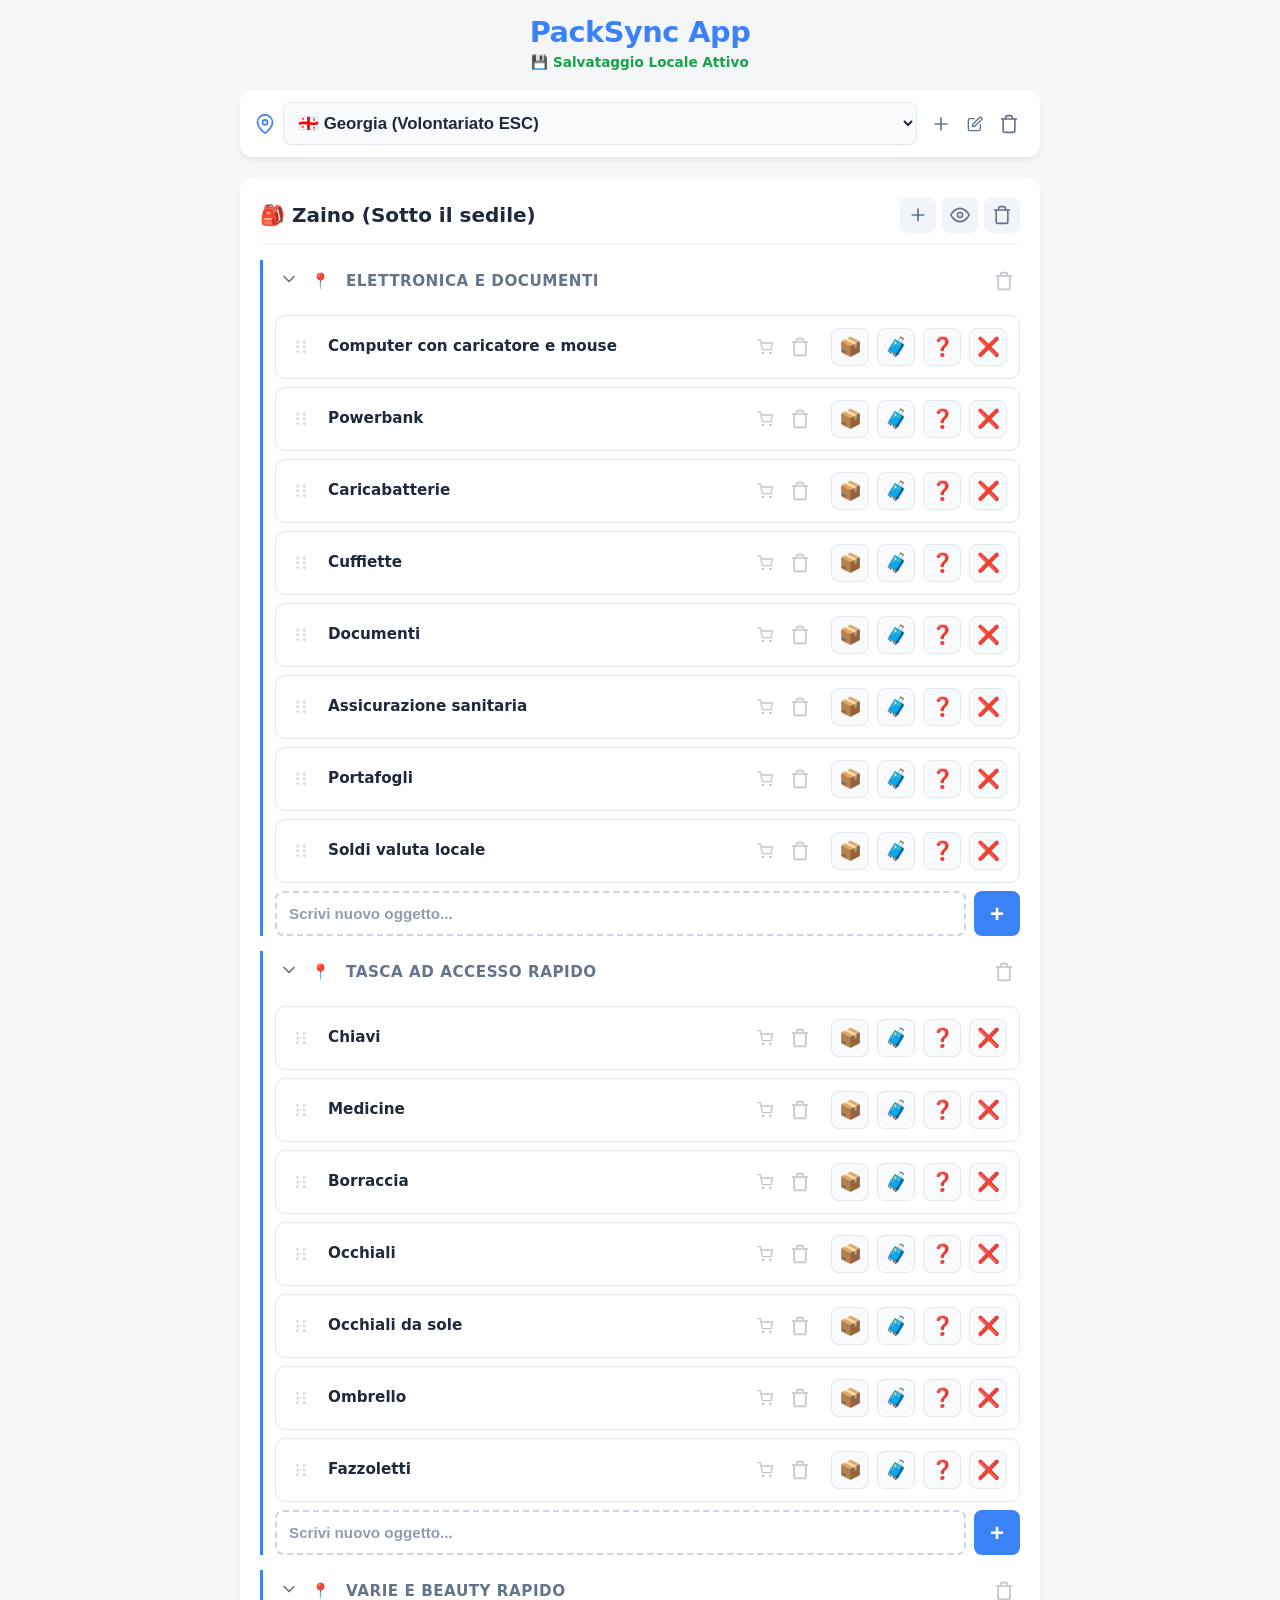
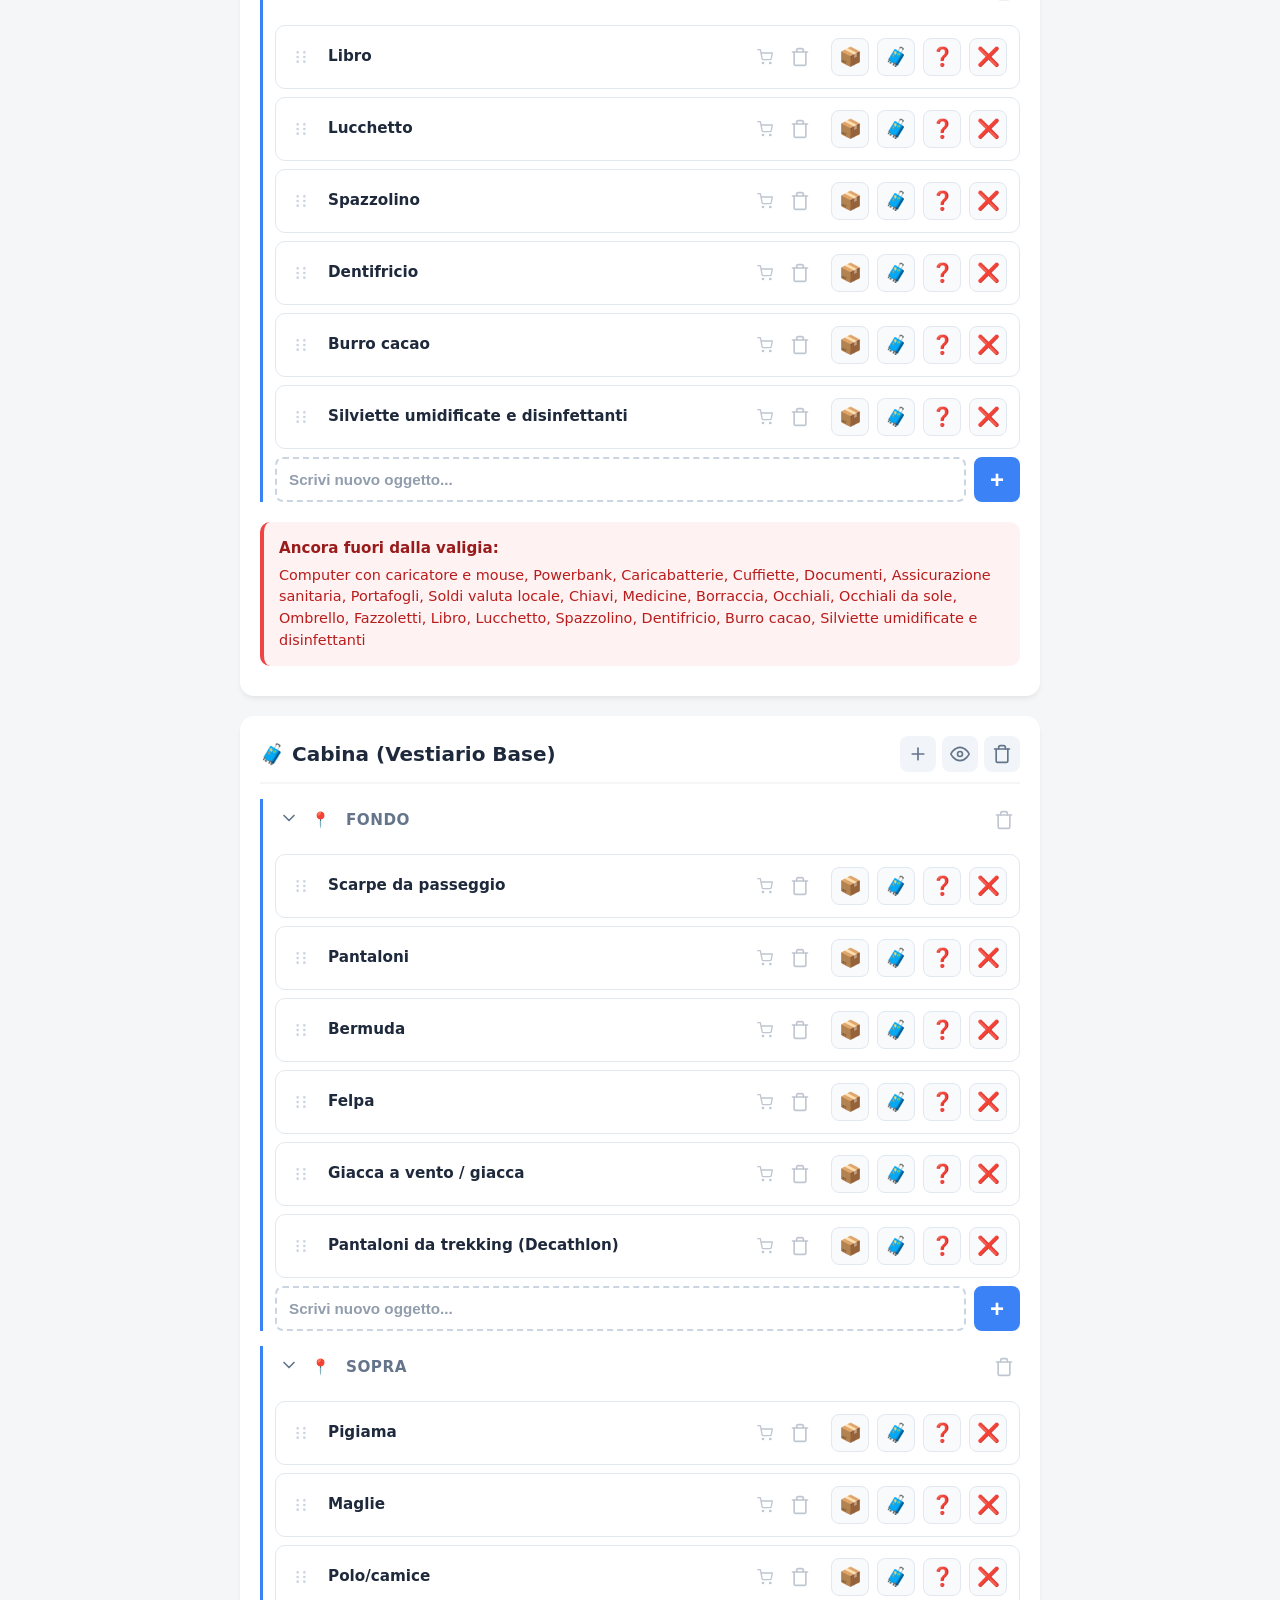
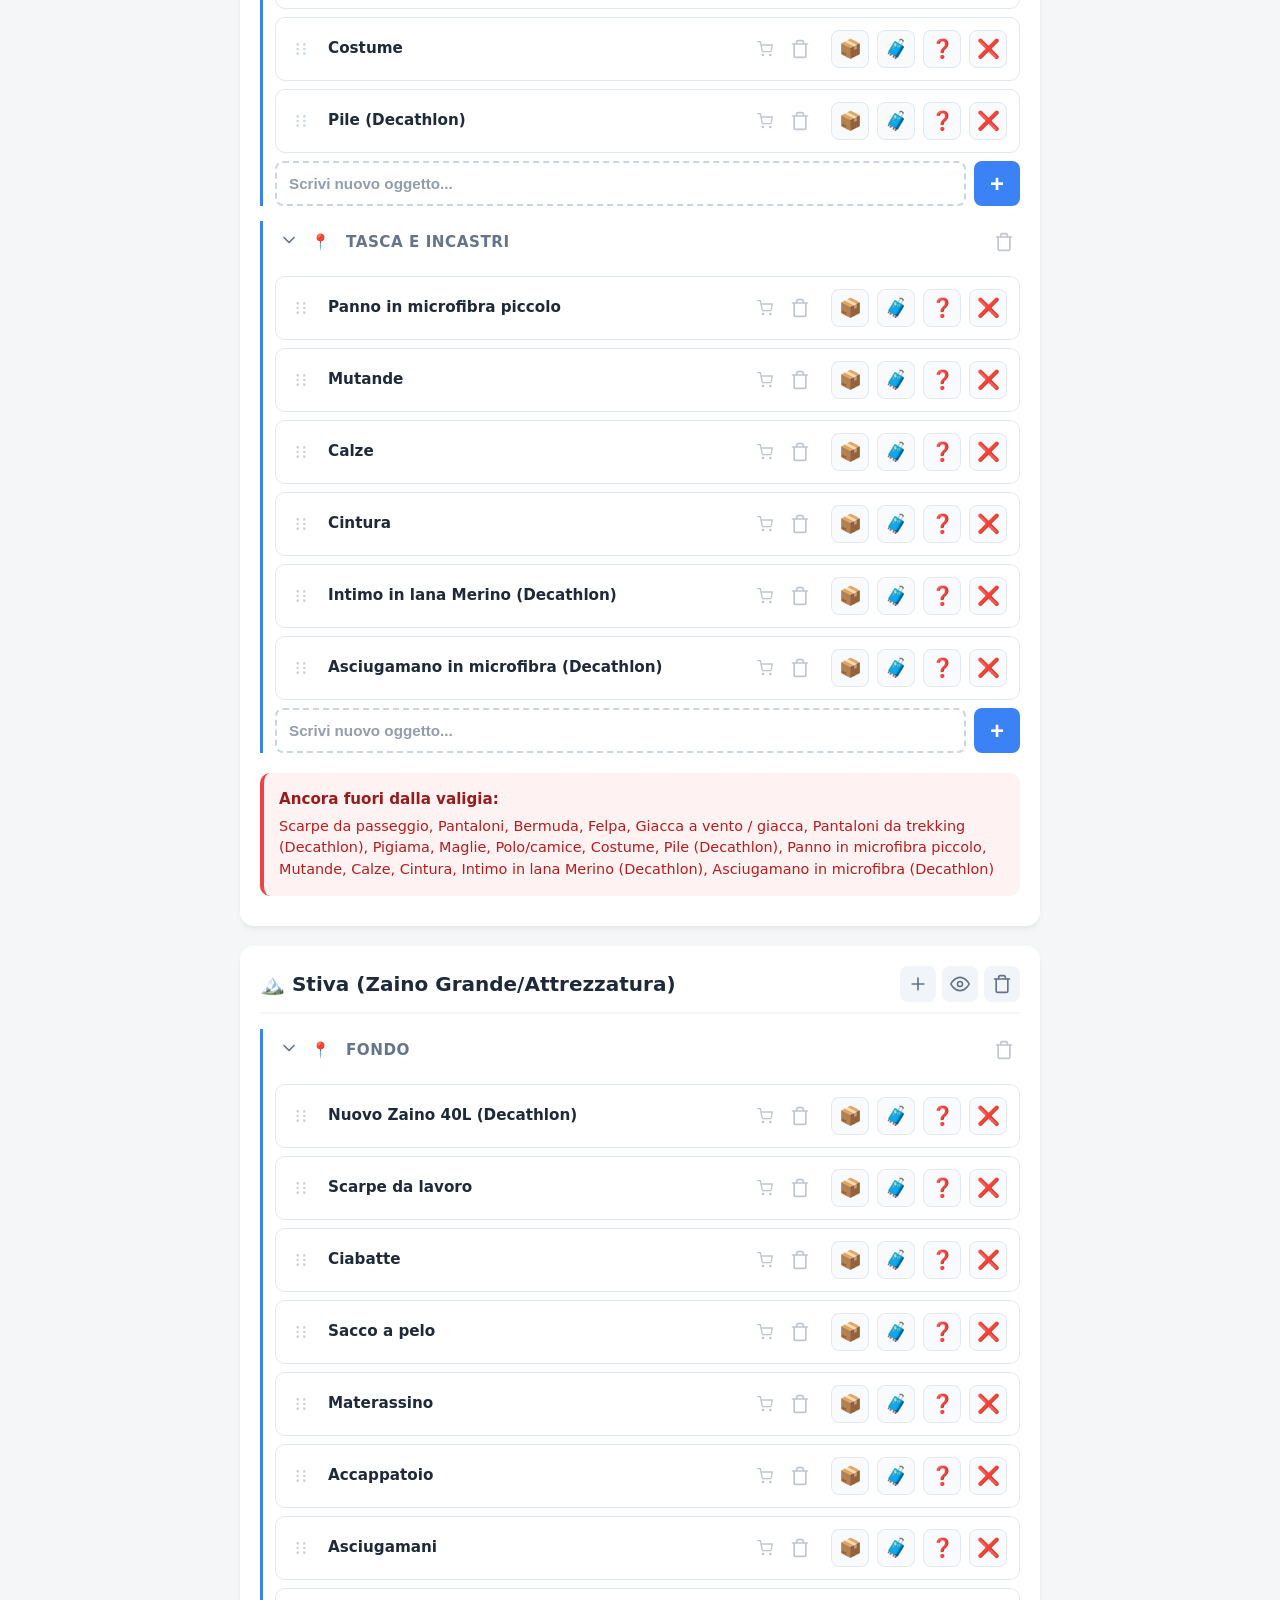
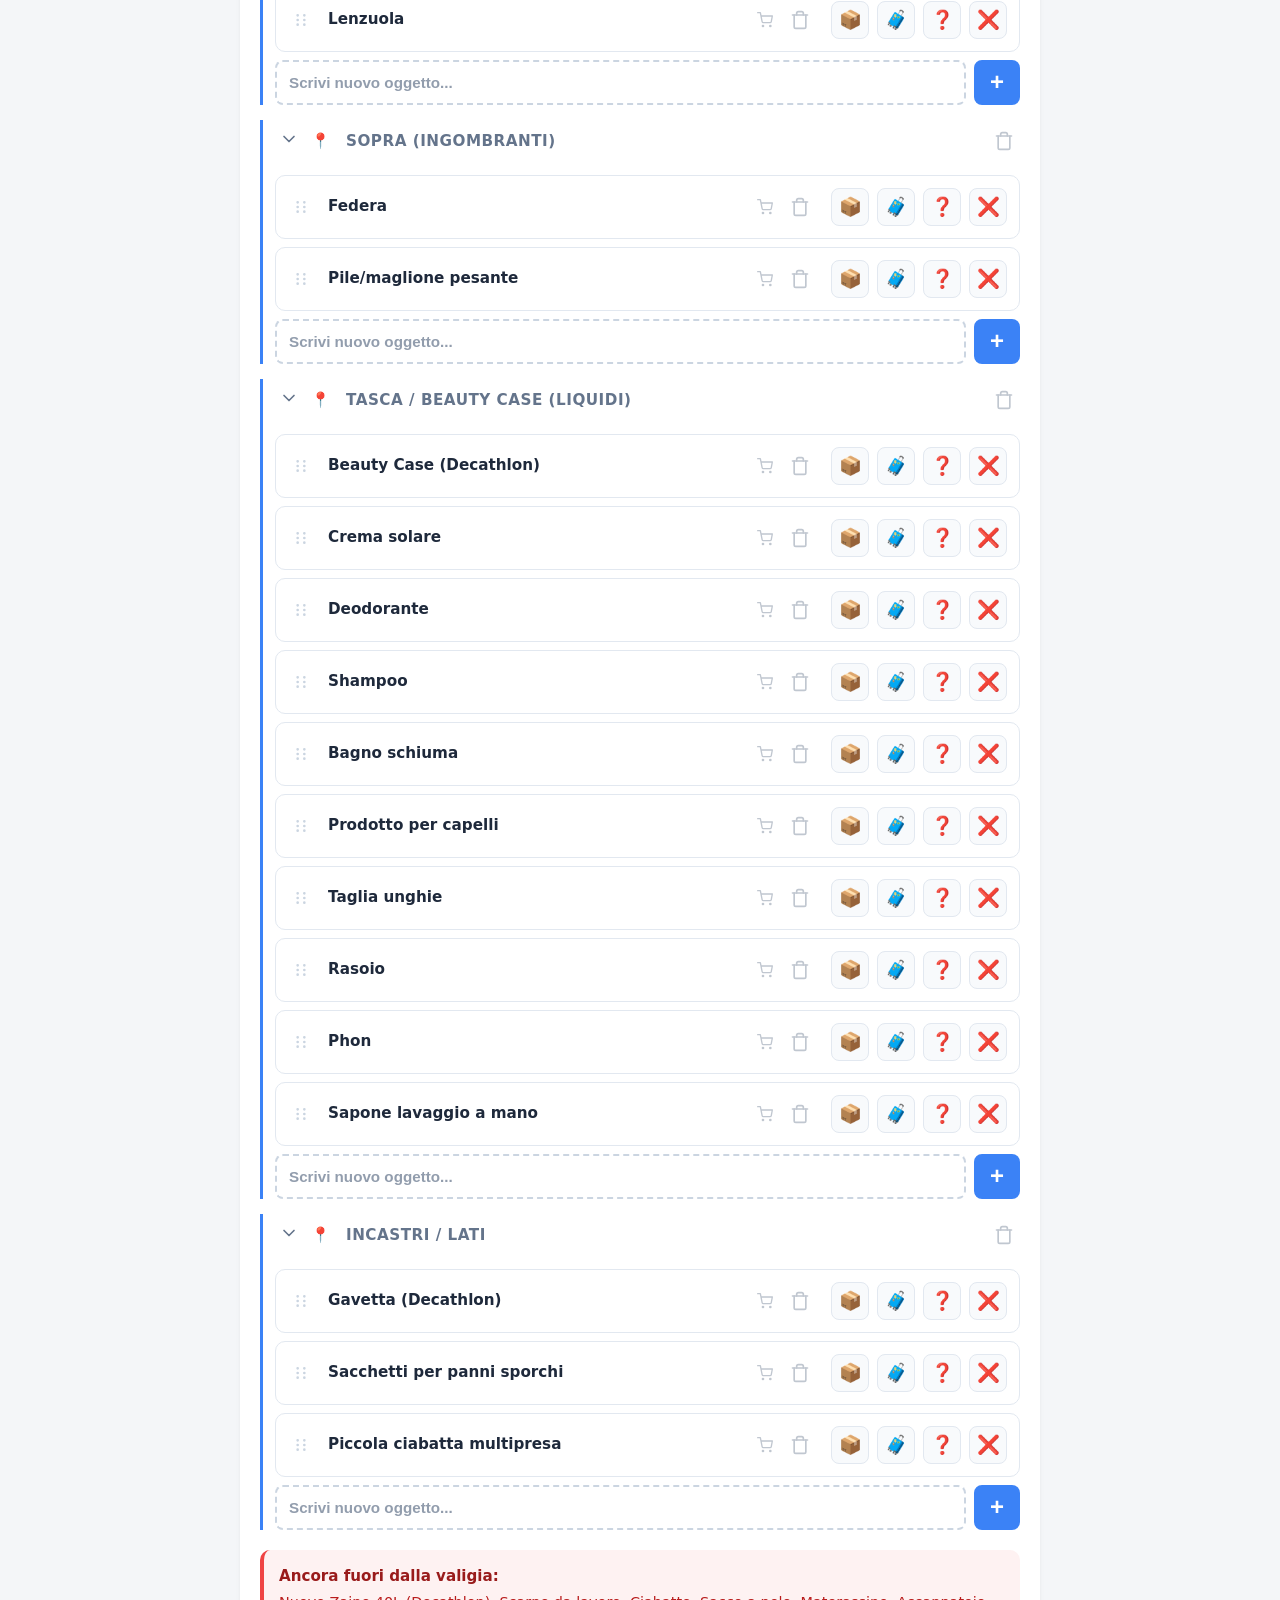
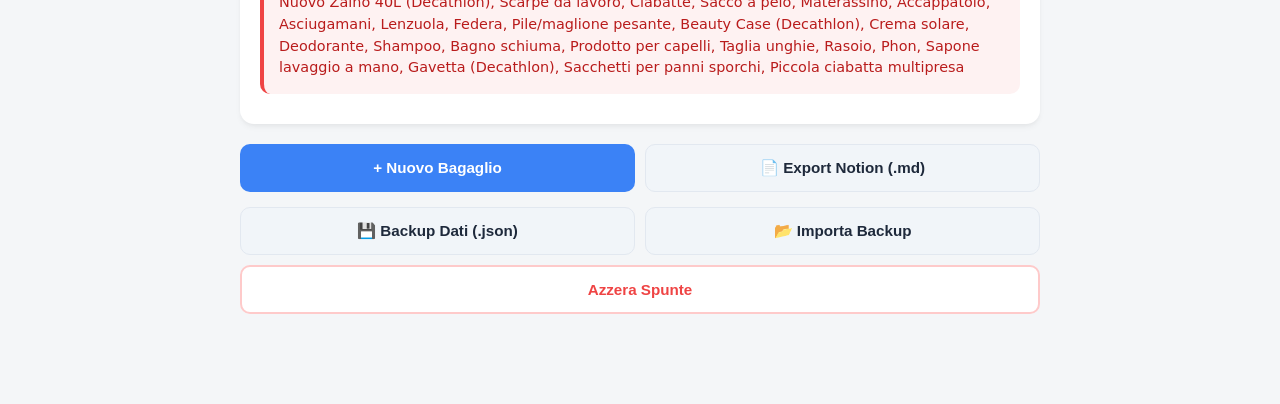
<file: apps/ProgettoValige/backup 28082026.html>
<!DOCTYPE html>
<html lang="it">
<head>
    <meta charset="UTF-8">
    <meta name="viewport" content="width=device-width, initial-scale=1.0">
    <title>PackSync App - Valigia Intelligente</title>
    <style>
        :root {
            --bg-color: #f4f6f8;
            --card-bg: #ffffff;
            --text-main: #1e293b;
            --text-muted: #64748b;
            --mise-color: #fef3c7;
            --valigia-color: #dcfce7;
            --skip-color: #f8fafc;
            --forse-color: #faf5ff;
            --forse-border: #d8b4fe;
            --buy-color: #fee2e2;
            --primary: #3b82f6;
            --primary-hover: #2563eb;
            --border: #e2e8f0;
            --danger: #ef4444;
            --shadow: 0 4px 6px -1px rgba(0, 0, 0, 0.05), 0 2px 4px -1px rgba(0, 0, 0, 0.03);
        }

        body { font-family: system-ui, -apple-system, sans-serif; background-color: var(--bg-color); color: var(--text-main); margin: 0; padding: 15px; padding-bottom: 90px; }
        .container { max-width: 800px; margin: 0 auto; }
        
        .header-app { text-align: center; margin-bottom: 20px; }
        h1 { color: var(--primary); margin: 0 0 5px 0; font-size: 1.8em; letter-spacing: -0.5px; font-weight: 800;}
        .sync-status { font-size: 0.85em; color: #16a34a; font-weight: 600;}

        /* Icone SVG */
        .svg-icon { width: 20px; height: 20px; stroke: currentColor; stroke-width: 2; fill: none; stroke-linecap: round; stroke-linejoin: round; }
        .svg-mini { width: 16px; height: 16px; }

        /* Menu Liste */
        .list-selector-container { background: var(--card-bg); padding: 12px 15px; border-radius: 12px; margin-bottom: 20px; box-shadow: var(--shadow); display: flex; align-items: center; gap: 8px; flex-wrap: wrap;}
        .list-selector-container select { flex-grow: 1; min-width: 150px; padding: 10px; border-radius: 8px; border: 1px solid var(--border); font-size: 1.05em; font-weight: 600; color: var(--text-main); background-color: #f8fafc; cursor: pointer; outline: none;}
        .list-selector-container select:focus { border-color: var(--primary); }
        .list-actions { display: flex; gap: 4px; }

        /* Bagagli (Sezioni) */
        .section { background: var(--card-bg); border-radius: 14px; padding: 20px; margin-bottom: 20px; box-shadow: var(--shadow); transition: opacity 0.3s; }
        .section.hidden-sec .section-body { display: none; }
        .section.hidden-sec { opacity: 0.6; }
        
        .section-header { display: flex; justify-content: space-between; align-items: center; margin-bottom: 10px; padding-bottom: 10px; border-bottom: 2px solid var(--bg-color); }
        
        /* Modifica Titolo Smart */
        .editable-title { display: flex; align-items: center; gap: 8px; flex-grow: 1; }
        .editable-title span { font-size: 1.25em; font-weight: 800; line-height: 1.2; padding: 4px 8px; margin-left: -8px; border-radius: 8px; transition: 0.2s; cursor: text; }
        .editable-title span:hover, [contenteditable="true"]:hover { background-color: #f1f5f9; }
        [contenteditable="true"]:focus { outline: 2px solid var(--primary); background-color: #fff; }
        
        .sec-actions { display: flex; gap: 6px; }
        .icon-btn { background: #f1f5f9; border: none; border-radius: 8px; cursor: pointer; padding: 8px; color: var(--text-muted); transition: 0.2s; display: flex; align-items: center; justify-content: center; }
        .icon-btn:hover { background: #e2e8f0; color: var(--text-main); }
        .icon-btn.danger:hover { background: #fee2e2; color: var(--danger); }

        /* Sottosezioni (Tasche, ecc) */
        .subsection { margin-top: 15px; padding-left: 12px; border-left: 3px solid var(--primary); }
        .subsection-header { display: flex; justify-content: space-between; align-items: center; margin-bottom: 12px; padding: 5px 0; border-bottom: 1px dashed transparent;}
        .subsection-header:hover { border-bottom-color: var(--border); }
        .subsection-title-area { display: flex; align-items: center; gap: 8px; flex-grow: 1; user-select: none; }
        .subsection-title { font-size: 0.95em; font-weight: 700; color: var(--text-muted); text-transform: uppercase; letter-spacing: 0.5px; cursor: text; padding: 2px 6px; border-radius: 6px;}
        .subsection-toggle { color: var(--text-muted); transition: transform 0.3s; cursor: pointer; padding: 4px; }
        .subsection-actions { display: flex; gap: 4px; opacity: 0.4; transition: 0.2s; }
        .subsection-header:hover .subsection-actions { opacity: 1; }
        
        .subsection.collapsed .subsection-body { display: none; }
        .subsection.collapsed .subsection-toggle { transform: rotate(-90deg); }
        .subsection.collapsed { border-left-color: #cbd5e1; }

        /* Drag & Drop */
        .item.dragging { opacity: 0.3; transform: scale(0.98); border: 2px dashed var(--primary); }
        .item.drag-over-item { border-top: 3px solid var(--primary); }
        .subsection-body.drag-over { background: #f1f5f9; border-radius: 8px; padding-bottom: 20px; }

        /* Oggetti */
        .item { display: flex; justify-content: space-between; align-items: center; padding: 12px; margin-bottom: 8px; border-radius: 10px; border: 1px solid var(--border); transition: all 0.2s ease; background: #fff; gap: 15px;}
        
        .item-header { display: flex; align-items: center; flex-grow: 1; gap: 10px; overflow: hidden; }
        .drag-handle { cursor: grab; color: #cbd5e1; display: flex; align-items: center; justify-content: center; padding: 5px;}
        .drag-handle:active { cursor: grabbing; }
        .drag-handle:hover { color: var(--text-muted); }
        
        .item-name-area { display: flex; flex-direction: column; gap: 4px; flex-grow: 1;}
        .item-name { font-weight: 600; line-height: 1.3; word-break: break-word; color: var(--text-main); font-size: 0.95em; cursor: text; padding: 4px; border-radius: 4px;}
        
        /* Tag Da Comprare */
        .badge-buy { display: inline-flex; align-items: center; gap: 4px; font-size: 0.7em; font-weight: 800; text-transform: uppercase; color: #b91c1c; background: #fef2f2; border: 1px solid #fecaca; padding: 3px 8px; border-radius: 20px; width: fit-content; }
        
        .item-actions { display: flex; gap: 5px; opacity: 0.4; transition: 0.2s; }
        .item:hover .item-actions { opacity: 1; }
        .action-btn { background: none; border: none; padding: 6px; cursor: pointer; color: var(--text-muted); border-radius: 6px; display: flex; align-items: center;}
        .action-btn:hover { background: #f1f5f9; color: var(--primary); }
        .action-btn.active-buy { color: var(--danger); opacity: 1; background: #fef2f2;}
        .action-btn.danger:hover { background: #fee2e2; color: var(--danger); opacity: 1;}

        /* Controlli Checkbox (modificati in bottoni emoji) */
        .controls { display: flex; gap: 8px; flex-shrink: 0;}
        .control-label { display: flex; align-items: center; justify-content: center; font-size: 1.15em; cursor: pointer; user-select: none; width: 36px; height: 36px; border-radius: 8px; border: 1px solid var(--border); background-color: #f8fafc; transition: 0.1s;}
        .control-label:hover { background-color: #e2e8f0; filter: brightness(0.95); transform: scale(1.05);}
        .control-label:active { transform: scale(0.95); }
        
        /* Colori Stati Valigia */
        .item.status-mise { background-color: var(--mise-color); border-color: #fcd34d; }
        .item.status-valigia { background-color: var(--valigia-color); border-color: #86efac; }
        .item.status-forse { background-color: var(--forse-color); border-color: var(--forse-border); }
        .item.status-skip { background-color: var(--skip-color); opacity: 0.6; }
        .item.status-skip .item-name { text-decoration: line-through; color: #94a3b8; }
        .item.status-buy { border-color: #fca5a5; border-left: 4px solid var(--danger); }
        
        /* Sommari */
        .missing-summary { font-size: 0.9em; color: #b91c1c; margin: 20px 0 10px 0; padding: 15px; background: #fef2f2; border-radius: 10px; border-left: 4px solid #ef4444; line-height: 1.5;}
        .missing-summary strong { display: block; margin-bottom: 5px; font-size: 1.05em; color: #991b1b; }
        .missing-summary-ok { background: #f0fdf4; border-left-color: #22c55e; color: #166534; }

        /* Liste in fondo */
        .summary-box { border-radius: 14px; padding: 20px; margin-top: 25px; box-shadow: var(--shadow); }
        .to-buy-summary { background: #fff1f2; border: 1px solid #fecaca; }
        .to-buy-summary .section-header { border-bottom-color: #fecaca; }
        .to-buy-summary .section-header span { color: #b91c1c; display: flex; align-items: center; gap: 8px;}
        
        .forse-summary { background: var(--forse-color); border: 1px solid var(--forse-border); }
        .forse-summary .section-header { border-bottom-color: #e9d5ff; }
        .forse-summary .section-header span { color: #7e22ce; display: flex; align-items: center; gap: 8px;}
        
        .summary-list { padding-left: 20px; margin: 10px 0 0 0; line-height: 1.7; font-size: 0.95em; }
        .to-buy-summary .summary-list { color: #7f1d1d; }
        .forse-summary .summary-list { color: #581c87; }

        /* Input In-line + Bottone Aggiungi */
        .inline-add-container { display: flex; gap: 8px; margin-top: 5px; }
        .inline-add-input { background-color: transparent; color: var(--text-main); flex-grow: 1; padding: 12px; font-size: 0.95em; border-radius: 8px; font-weight: 600; border: 2px dashed #cbd5e1; box-sizing: border-box; outline: none; transition: 0.2s; }
        .inline-add-input:focus { border-color: var(--primary); background-color: #eff6ff; }
        .inline-add-input::placeholder { color: var(--text-muted); font-weight: 700; opacity: 0.7; }
        .inline-add-btn { background-color: var(--primary); color: white; border: none; border-radius: 8px; padding: 0 16px; font-size: 1.5em; font-weight: bold; cursor: pointer; transition: 0.2s; display: flex; align-items: center; justify-content: center; }
        .inline-add-btn:hover { background-color: var(--primary-hover); transform: scale(1.05); }
        .inline-add-btn:active { transform: scale(0.95); }

        .footer-actions { display: flex; flex-wrap: wrap; gap: 10px; justify-content: space-between; margin-top: 15px;}
        .btn-main { background-color: var(--primary); color: white; border: none; padding: 14px 20px; border-radius: 10px; cursor: pointer; font-size: 0.95em; font-weight: 700; transition: 0.2s; flex: 1 1 calc(50% - 10px); min-width: 140px; text-align: center;}
        .btn-main:hover { background-color: var(--primary-hover); }
        .btn-secondary { background-color: #f1f5f9; color: var(--text-main); border: 1px solid var(--border); }
        .btn-secondary:hover { background-color: #e2e8f0; }
        .btn-danger-main { background-color: white; color: var(--danger); border: 2px solid #fecaca; }
        .btn-danger-main:hover { background-color: #fef2f2; border-color: var(--danger);}

        /* Mobile Layout */
        @media (max-width: 650px) {
            .item { flex-direction: column; align-items: stretch; gap: 12px; padding: 12px; }
            .item-actions { opacity: 1; justify-content: flex-end; }
            .controls { display: flex; flex-wrap: wrap; justify-content: space-between; width: 100%; gap: 6px; }
            .control-label { flex: 1 1 calc(25% - 6px); height: 42px; font-size: 1.3em;}
            .subsection-actions { opacity: 1; }
        }
        
        /* Modals */
        dialog { border: none; border-radius: 16px; box-shadow: 0 10px 25px rgba(0,0,0,0.2); padding: 25px; max-width: 340px; width: 90%; }
        dialog::backdrop { background: rgba(15, 23, 42, 0.6); backdrop-filter: blur(2px); }
        dialog h3 { margin-top: 0; color: var(--text-main); margin-bottom: 20px; font-size: 1.4em;}
        dialog label { font-size: 0.9em; font-weight: 700; color: var(--text-muted); margin-bottom: 8px; display: block;}
        dialog select, dialog input { width: 100%; padding: 12px; margin-bottom: 20px; border: 2px solid var(--border); border-radius: 8px; font-size: 1em; box-sizing: border-box; outline: none; transition: 0.2s;}
        dialog select:focus, dialog input:focus { border-color: var(--primary); }
        
        .dialog-btns { display: flex; gap: 10px; justify-content: flex-end; flex-wrap: wrap;}
        .dialog-btns button { padding: 12px 15px; border: none; border-radius: 8px; cursor: pointer; font-weight: 700; font-size: 0.95em; flex-grow: 1; transition: 0.2s;}
        .btn-confirm { background: var(--primary); color: white; }
        .btn-confirm:hover { background: var(--primary-hover); }
        .btn-cancel { background: #f1f5f9; color: var(--text-muted); }
        .btn-cancel:hover { background: #e2e8f0; }

    </style>
</head>
<body>

<div class="container">
    <div class="header-app">
        <h1>PackSync App</h1>
        <div id="sync-status" class="sync-status">💾 Salvataggio Locale Attivo</div>
    </div>

    <div class="list-selector-container">
        <svg class="svg-icon" style="color:var(--primary); display:block;" viewBox="0 0 24 24"><path d="M21 10c0 7-9 13-9 13s-9-6-9-13a9 9 0 0 1 18 0z"></path><circle cx="12" cy="10" r="3"></circle></svg>
        <select id="list-selector" onchange="switchList(this.value)"></select>
        <div class="list-actions">
            <button class="action-btn" title="Nuovo Scenario (Nuova Lista)" onclick="createNewList()">
                <svg class="svg-icon" viewBox="0 0 24 24"><line x1="12" y1="5" x2="12" y2="19"></line><line x1="5" y1="12" x2="19" y2="12"></line></svg>
            </button>
            <button class="action-btn" title="Rinomina Scenario" onclick="renameCurrentList()">
                <svg class="svg-icon svg-mini" viewBox="0 0 24 24"><path d="M11 4H4a2 2 0 0 0-2 2v14a2 2 0 0 0 2 2h14a2 2 0 0 0 2-2v-7"></path><path d="M18.5 2.5a2.121 2.121 0 0 1 3 3L12 15l-4 1 1-4 9.5-9.5z"></path></svg>
            </button>
            <button class="action-btn danger" title="Elimina Scenario" onclick="deleteCurrentList()">
                <svg class="svg-icon" viewBox="0 0 24 24"><polyline points="3 6 5 6 21 6"></polyline><path d="M19 6v14a2 2 0 0 1-2 2H7a2 2 0 0 1-2-2V6m3 0V4a2 2 0 0 1 2-2h4a2 2 0 0 1 2 2v2"></path></svg>
            </button>
        </div>
    </div>

    <div id="app-root"></div>
    
    <div id="footer" style="display:none;">
        <div class="footer-actions">
            <button class="btn-main" onclick="openSectionModal()">+ Nuovo Bagaglio</button>
            <button class="btn-main btn-secondary" onclick="exportMarkdown()">📄 Export Notion (.md)</button>
        </div>
        <div class="footer-actions">
            <button class="btn-main btn-secondary" onclick="exportData()">💾 Backup Dati (.json)</button>
            <button class="btn-main btn-secondary" onclick="document.getElementById('import-file').click()">📂 Importa Backup</button>
            <input type="file" id="import-file" style="display:none" accept=".json" onchange="importData(event)">
            <button class="btn-main btn-danger-main" onclick="resetCurrentList()">Azzera Spunte</button>
        </div>
    </div>
</div>

<!-- Modal Aggiungi Bagaglio -->
<dialog id="modal-section">
    <h3>Nuovo Bagaglio</h3>
    <select id="new-sec-type" onchange="checkCustomOption()">
        <option value="🎒 Zaino">🎒 Zaino</option>
        <option value="🧳 Cabina / Trolley">🧳 Cabina / Trolley</option>
        <option value="📦 Stiva / Valigia Grande">📦 Stiva / Valigia Grande</option>
        <option value="🏔️ Zaino da Montagna">🏔️ Zaino da Montagna</option>
        <option value="👜 Borsa">👜 Borsa</option>
        <option value="👝 Beauty Case">👝 Beauty Case</option>
        <option value="altro">Altro (Personalizzato)...</option>
    </select>
    <input type="text" id="new-sec-custom" placeholder="Es. Borsa Fotocamera" style="display:none;">
    <div class="dialog-btns">
        <button class="btn-cancel" onclick="closeModal('modal-section')">Annulla</button>
        <button class="btn-confirm" onclick="confirmAddSection()">Aggiungi</button>
    </div>
</dialog>

<script>
    const ICONS = {
        eye: `<svg class="svg-icon" viewBox="0 0 24 24"><path d="M1 12s4-8 11-8 11 8 11 8-4 8-11 8-11-8-11-8z"></path><circle cx="12" cy="12" r="3"></circle></svg>`,
        eyeOff: `<svg class="svg-icon" viewBox="0 0 24 24"><path d="M17.94 17.94A10.07 10.07 0 0 1 12 20c-7 0-11-8-11-8a18.45 18.45 0 0 1 5.06-5.94M9.9 4.24A9.12 9.12 0 0 1 12 4c7 0 11 8 11 8a18.5 18.5 0 0 1-2.16 3.19m-6.72-1.07a3 3 0 1 1-4.24-4.24"></path><line x1="1" y1="1" x2="23" y2="23"></line></svg>`,
        trash: `<svg class="svg-icon" viewBox="0 0 24 24"><polyline points="3 6 5 6 21 6"></polyline><path d="M19 6v14a2 2 0 0 1-2 2H7a2 2 0 0 1-2-2V6m3 0V4a2 2 0 0 1 2-2h4a2 2 0 0 1 2 2v2"></path></svg>`,
        plus: `<svg class="svg-icon" viewBox="0 0 24 24"><line x1="12" y1="5" x2="12" y2="19"></line><line x1="5" y1="12" x2="19" y2="12"></line></svg>`,
        chevronDown: `<svg class="svg-icon" viewBox="0 0 24 24"><polyline points="6 9 12 15 18 9"></polyline></svg>`,
        cart: `<svg class="svg-icon svg-mini" viewBox="0 0 24 24"><circle cx="9" cy="21" r="1"></circle><circle cx="20" cy="21" r="1"></circle><path d="M1 1h4l2.68 13.39a2 2 0 0 0 2 1.61h9.72a2 2 0 0 0 2-1.61L23 6H6"></path></svg>`,
        grip: `<svg viewBox="0 0 24 24" fill="currentColor" style="width:16px;height:16px;"><path d="M9 5a2 2 0 11-4 0 2 2 0 014 0zm0 7a2 2 0 11-4 0 2 2 0 014 0zm0 7a2 2 0 11-4 0 2 2 0 014 0zm10-14a2 2 0 11-4 0 2 2 0 014 0zm0 7a2 2 0 11-4 0 2 2 0 014 0zm0 7a2 2 0 11-4 0 2 2 0 014 0z"/></svg>`
    };

    const defaultData = {
        "georgia": {
            name: "🇬🇪 Georgia (Volontariato ESC)",
            sections: [
                {
                    title: "🎒 Zaino (Sotto il sedile)", hidden: false,
                    subsections: [
                        { name: "Elettronica e Documenti", collapsed: false, items: [{ name: "Computer con caricatore e mouse"},{ name: "Powerbank"},{ name: "Caricabatterie"},{ name: "Cuffiette"},{ name: "Documenti"},{ name: "Assicurazione sanitaria"},{ name: "Portafogli"},{ name: "Soldi valuta locale"}] },
                        { name: "Tasca ad Accesso Rapido", collapsed: false, items: [{ name: "Chiavi"},{ name: "Medicine"},{ name: "Borraccia"},{ name: "Occhiali"},{ name: "Occhiali da sole"},{ name: "Ombrello"},{ name: "Fazzoletti"}] },
                        { name: "Varie e Beauty Rapido", collapsed: false, items: [{ name: "Libro"},{ name: "Lucchetto"},{ name: "Spazzolino"},{ name: "Dentifricio"},{ name: "Burro cacao"},{ name: "Silviette umidificate e disinfettanti"}] }
                    ]
                },
                {
                    title: "🧳 Cabina (Vestiario Base)", hidden: false,
                    subsections: [
                        { name: "Fondo", collapsed: false, items: [{ name: "Scarpe da passeggio"},{ name: "Pantaloni"},{ name: "Bermuda"},{ name: "Felpa"},{ name: "Giacca a vento / giacca"}, { name: "Pantaloni da trekking (Decathlon)"}] },
                        { name: "Sopra", collapsed: false, items: [{ name: "Pigiama"},{ name: "Maglie"},{ name: "Polo/camice"},{ name: "Costume"}, { name: "Pile (Decathlon)"}] },
                        { name: "Tasca e Incastri", collapsed: false, items: [{ name: "Panno in microfibra piccolo"},{ name: "Mutande"},{ name: "Calze"},{ name: "Cintura"}, { name: "Intimo in lana Merino (Decathlon)"}, { name: "Asciugamano in microfibra (Decathlon)"}] }
                    ]
                },
                {
                    title: "🏔️ Stiva (Zaino Grande/Attrezzatura)", hidden: false,
                    subsections: [
                        { name: "Fondo", collapsed: false, items: [{ name: "Nuovo Zaino 40L (Decathlon)"},{ name: "Scarpe da lavoro"},{ name: "Ciabatte"},{ name: "Sacco a pelo"},{ name: "Materassino"},{ name: "Accappatoio"},{ name: "Asciugamani"},{ name: "Lenzuola"}] },
                        { name: "Sopra (Ingombranti)", collapsed: false, items: [{ name: "Federa"},{ name: "Pile/maglione pesante"}] },
                        { name: "Tasca / Beauty Case (Liquidi)", collapsed: false, items: [{ name: "Beauty Case (Decathlon)"}, { name: "Crema solare"},{ name: "Deodorante"},{ name: "Shampoo"},{ name: "Bagno schiuma"},{ name: "Prodotto per capelli"},{ name: "Taglia unghie"},{ name: "Rasoio"},{ name: "Phon"},{ name: "Sapone lavaggio a mano"}] },
                        { name: "Incastri / Lati", collapsed: false, items: [{ name: "Gavetta (Decathlon)"},{ name: "Sacchetti per panni sporchi"},{ name: "Piccola ciabatta multipresa"}] }
                    ]
                }
            ]
        },
        "medioLungo": {
            name: "Viaggi medio lunghi (2 sett - 2 mesi)",
            sections: [
                {
                    title: "🎒 Zaino (Sotto il sedile)", hidden: false,
                    subsections: [
                        { name: "Elettronica e Documenti", collapsed: false, items: [{ name: "Computer con caricatore e mouse"},{ name: "Powerbank"},{ name: "Caricabatterie"},{ name: "Cuffiette"},{ name: "Documenti"},{ name: "Assicurazione sanitaria"},{ name: "Portafogli"},{ name: "Soldi valuta locale"}] },
                        { name: "Tasca ad Accesso Rapido", collapsed: false, items: [{ name: "Chiavi"},{ name: "Medicine"},{ name: "Borraccia"},{ name: "Occhiali"},{ name: "Occhiali da sole"},{ name: "Ombrello"},{ name: "Fazzoletti"}] },
                        { name: "Varie e Beauty Rapido", collapsed: false, items: [{ name: "Libro"},{ name: "Lucchetto"},{ name: "Spazzolino"},{ name: "Dentifricio"},{ name: "Burro cacao"},{ name: "Silviette umidificate e disinfettanti"}] }
                    ]
                },
                {
                    title: "🧳 Cabina (Vestiario Base)", hidden: false,
                    subsections: [
                        { name: "Fondo", collapsed: false, items: [{ name: "Scarpe da passeggio"},{ name: "Pantaloni"},{ name: "Bermuda"},{ name: "Felpa"},{ name: "Giacca a vento / giacca"}] },
                        { name: "Sopra", collapsed: false, items: [{ name: "Pigiama"},{ name: "Maglie"},{ name: "Polo/camice"},{ name: "Costume"}] },
                        { name: "Tasca e Incastri", collapsed: false, items: [{ name: "Panno in microfibra piccolo"},{ name: "Mutande"},{ name: "Calze"},{ name: "Cintura"}] }
                    ]
                },
                {
                    title: "🏔️ Stiva (Zaino Grande/Attrezzatura)", hidden: false,
                    subsections: [
                        { name: "Fondo", collapsed: false, items: [{ name: "Scarpe da lavoro"},{ name: "Ciabatte"},{ name: "Sacco a pelo"},{ name: "Materassino"},{ name: "Accappatoio"},{ name: "Asciugamani"},{ name: "Lenzuola"}] },
                        { name: "Sopra (Ingombranti)", collapsed: false, items: [{ name: "Federa"},{ name: "Pile/maglione pesante"}] },
                        { name: "Tasca / Beauty Case (Liquidi)", collapsed: false, items: [{ name: "Crema solare"},{ name: "Deodorante"},{ name: "Shampoo"},{ name: "Bagno schiuma"},{ name: "Prodotto per capelli"},{ name: "Taglia unghie"},{ name: "Rasoio"},{ name: "Phon"},{ name: "Sapone lavaggio a mano"}] },
                        { name: "Incastri / Lati", collapsed: false, items: [{ name: "Sacchetti per panni sporchi"},{ name: "Gavetta"},{ name: "Piccola ciabatta multipresa"}] }
                    ]
                }
            ]
        },
        "mare": {
            name: "Lista valigia mare",
            sections: [
                {
                    title: "🎒 Zaino", hidden: false,
                    subsections: [
                        { name: "Documenti e Tech", collapsed: false, items: [{ name: "Telefono"},{ name: "Caricabatterie"},{ name: "Powerbank"},{ name: "Cuffiette"},{ name: "Documenti"},{ name: "Portafogli"}] },
                        { name: "Accesso Rapido / Tasche", collapsed: false, items: [{ name: "Borraccia"},{ name: "Occhiali da sole"},{ name: "Occhiali"},{ name: "Chiavi"},{ name: "Medicine"}] },
                        { name: "Altro", collapsed: false, items: [{ name: "Libro"},{ name: "Taccuino"},{ name: "Pigiama"},{ name: "Rasoio"}] }
                    ]
                },
                {
                    title: "🧳 Valigia", hidden: false,
                    subsections: [
                        { name: "Fondo", collapsed: false, items: [{ name: "Scarpe"},{ name: "Infradito"},{ name: "Telo mare"},{ name: "Bermuda"},{ name: "Pantaloni"},{ name: "Felpa"},{ name: "Costumi"},{ name: "Accappatoio"},{ name: "Asciugamani"},{ name: "Lenzuola"}] },
                        { name: "Sopra", collapsed: false, items: [ { name: "Maglie"}, { name: "Polo/camicia"} ] },
                        { name: "Lato", collapsed: false, items: [ { name: "Cintura"} ] },
                        { name: "Tasca (Beauty e Intimo)", collapsed: false, items: [{ name: "Mutande"},{ name: "Calze"},{ name: "Crema solare"},{ name: "Deodorante"},{ name: "Shampoo"},{ name: "Phon"},{ name: "Spazzolino"},{ name: "Dentifricio"}] }
                    ]
                }
            ]
        }
    };

    let appData = {};
    let currentList = 'georgia'; 
    let dragSrc = null;
    let focusAfterRender = null; 

    function normalizeData(data) {
        if (!data) return JSON.parse(JSON.stringify(defaultData));
        Object.keys(data).forEach(listKey => {
            if(!data[listKey].sections) return;
            data[listKey].sections.forEach(sec => {
                if (sec.hidden === undefined) sec.hidden = false;
                if (!sec.subsections) sec.subsections = [];
                sec.subsections.forEach(sub => {
                    if (sub.collapsed === undefined) sub.collapsed = false;
                    if (!sub.items) sub.items = [];
                    sub.items.forEach(item => {
                        if (item.mise === undefined) item.mise = false;
                        if (item.valigia === undefined) item.valigia = false;
                        if (item.skip === undefined) item.skip = false;
                        if (item.forse === undefined) item.forse = false;
                        if (item.toBuy === undefined) item.toBuy = false;
                    });
                });
            });
        });
        return data;
    }

    function loadData() {
        let saved = localStorage.getItem('packsync_data');
        
        // Se non c'è nessun salvataggio in memoria (primissimo avvio assoluto)
        if (!saved) {
            let initialData = JSON.parse(JSON.stringify(defaultData));
            return normalizeData(initialData);
        }

        // Se c'è un salvataggio, carica esattamente quello che hai lasciato tu
        // senza resuscitare forzatamente le liste cancellate
        let parsed = JSON.parse(saved);
        return normalizeData(parsed);
    }

    function saveData(dataToSave = appData) {
        localStorage.setItem('packsync_data', JSON.stringify(dataToSave));
    }

    // -- Gestione Liste/Scenari --
    function renderSelector() {
        const selector = document.getElementById('list-selector');
        selector.innerHTML = '';
        for (const [key, listObj] of Object.entries(appData)) {
            const opt = document.createElement('option');
            opt.value = key;
            opt.textContent = listObj.name;
            if (key === currentList) opt.selected = true;
            selector.appendChild(opt);
        }
    }

    function switchList(listKey) { currentList = listKey; renderApp(); }

    function createNewList() {
        let newName = prompt("Nome del nuovo scenario (es. Weekend a Roma):");
        if (newName && newName.trim() !== "") {
            let key = "list_" + Date.now();
            appData[key] = { name: newName.trim(), sections: [] };
            currentList = key;
            renderSelector();
            renderApp();
            saveData();
        }
    }

    function renameCurrentList() {
        let newName = prompt("Rinomina questo scenario:", appData[currentList].name);
        if (newName && newName.trim() !== "") {
            appData[currentList].name = newName.trim();
            renderSelector();
            saveData();
        }
    }

    function deleteCurrentList() {
        let listKeys = Object.keys(appData);
        if (listKeys.length <= 1) {
            alert("Non puoi eliminare l'unica lista rimanente!");
            return;
        }
        if(confirm(`Vuoi davvero eliminare l'intero scenario "${appData[currentList].name}"?`)) {
            delete appData[currentList];
            currentList = Object.keys(appData)[0];
            renderSelector();
            renderApp();
            saveData();
        }
    }

    // -- Export / Import --
    function exportData() {
        const blob = new Blob([JSON.stringify(appData, null, 2)], { type: 'application/json' });
        const link = document.createElement("a");
        link.href = URL.createObjectURL(blob);
        link.download = "packsync_backup.json";
        link.click();
    }

    function importData(event) {
        const file = event.target.files[0];
        if (!file) return;
        const reader = new FileReader();
        reader.onload = function(e) {
            try {
                const data = JSON.parse(e.target.result);
                const normalizedData = normalizeData(data);
                
                // Aggiunge le liste importate senza sovrascrivere quelle vecchie
                let lastImportedKey = currentList;
                for (const key in normalizedData) {
                    let newKey = key;
                    if (appData[newKey]) {
                        newKey = key + "_" + Date.now();
                        normalizedData[key].name = normalizedData[key].name + " (Importata)";
                    }
                    appData[newKey] = normalizedData[key];
                    lastImportedKey = newKey; // Salva l'ultima chiave per aprirla subito
                }
                
                saveData();
                renderSelector();
                switchList(lastImportedKey); // Ti porta direttamente alla nuova lista
                alert("✅ Liste aggiunte con successo al tuo database!");
            } catch (err) {
                alert("❌ Errore durante l'importazione del file JSON.");
            }
            event.target.value = '';
        };
        reader.readAsText(file);
    }

    function exportMarkdown() {
        const list = appData[currentList];
        let md = `# ${list.name}\n\n`;
        
        list.sections.forEach(sec => {
            md += `## ${sec.title}\n\n`;
            sec.subsections.forEach(sub => {
                md += `### ${sub.name}\n`;
                sub.items.forEach(item => {
                    let status = '[ ]';
                    if (item.valigia) status = '[x]';
                    else if (item.skip) status = '[-]';
                    else if (item.forse) status = '[?]';
                    
                    let buyTag = item.toBuy ? ' **(🛒 Da Comprare)**' : '';
                    md += `- ${status} ${item.name}${buyTag}\n`;
                });
                md += `\n`;
            });
        });

        const blob = new Blob([md], { type: 'text/markdown;charset=utf-8;' });
        const link = document.createElement("a");
        link.href = URL.createObjectURL(blob);
        link.download = list.name.replace(/[^a-z0-9]/gi, '_').toLowerCase() + ".md";
        link.style.display = 'none';
        document.body.appendChild(link);
        link.click();
        document.body.removeChild(link);
    }

    // -- Core app logic --
    function toggleField(secIndex, subIndex, itemIndex, field) {
        let item = appData[currentList].sections[secIndex].subsections[subIndex].items[itemIndex];
        item[field] = !item[field];
        
        if (item[field]) {
            if (field === 'skip') { item.mise = false; item.valigia = false; item.forse = false; }
            else if (field === 'mise') { item.skip = false; item.forse = false; }
            else if (field === 'valigia') { item.skip = false; item.forse = false; }
            else if (field === 'forse') { item.skip = false; item.mise = false; item.valigia = false; }
        }
        
        renderApp(); saveData();
    }

    function addItemInline(secIndex, subIndex, inputId) {
        let inputEl = document.getElementById(inputId);
        if(!inputEl) return;
        let name = inputEl.value.trim();
        if (name !== "") {
            appData[currentList].sections[secIndex].subsections[subIndex].items.push({ name: name, mise: false, valigia: false, skip: false, forse: false, toBuy: false });
            focusAfterRender = inputId;
            renderApp(); saveData();
        }
    }

    function deleteItem(secIndex, subIndex, itemIndex) {
        if(confirm("Vuoi davvero eliminare questo oggetto?")) {
            appData[currentList].sections[secIndex].subsections[subIndex].items.splice(itemIndex, 1);
            renderApp(); saveData();
        }
    }

    function addSubsection(secIndex) {
        let name = prompt("Nome della nuova tasca/scomparto:");
        if (name && name.trim() !== "") {
            appData[currentList].sections[secIndex].subsections.push({ name: name.trim(), collapsed: false, items: [] });
            renderApp(); saveData();
        }
    }

    function deleteSubsection(secIndex, subIndex, event) {
        event.stopPropagation();
        if(confirm("Sei sicuro di voler eliminare questa tasca e TUTTI gli oggetti al suo interno?")) {
            appData[currentList].sections[secIndex].subsections.splice(subIndex, 1);
            renderApp(); saveData();
        }
    }

    function toggleSectionHidden(secIndex) {
        appData[currentList].sections[secIndex].hidden = !appData[currentList].sections[secIndex].hidden;
        renderApp(); saveData();
    }
    
    function toggleSubsection(secIndex, subIndex) {
        appData[currentList].sections[secIndex].subsections[subIndex].collapsed = !appData[currentList].sections[secIndex].subsections[subIndex].collapsed;
        renderApp(); saveData();
    }

    function deleteSection(secIndex) {
        if(confirm("Eliminare definitivamente questo bagaglio e tutto il contenuto?")) {
            appData[currentList].sections.splice(secIndex, 1);
            renderApp(); saveData();
        }
    }

    // -- Drag & Drop --
    function handleDragStart(e, sec, sub, item) {
        dragSrc = {sec, sub, item};
        e.dataTransfer.effectAllowed = 'move';
        e.dataTransfer.setData('text/plain', 'drag'); 
        setTimeout(() => e.target.classList.add('dragging'), 0);
    }
    function handleDragEnd(e) {
        e.target.classList.remove('dragging');
        document.querySelectorAll('.drag-over').forEach(el => el.classList.remove('drag-over'));
        document.querySelectorAll('.drag-over-item').forEach(el => el.classList.remove('drag-over-item'));
    }
    function handleDragOverItem(e) { e.preventDefault(); e.stopPropagation(); e.dataTransfer.dropEffect = 'move'; e.currentTarget.classList.add('drag-over-item'); }
    function handleDragLeaveItem(e) { e.currentTarget.classList.remove('drag-over-item'); }
    function handleDropItem(e, targetSec, targetSub, targetItem) {
        e.preventDefault(); e.stopPropagation(); e.currentTarget.classList.remove('drag-over-item');
        if (!dragSrc || (dragSrc.sec === targetSec && dragSrc.sub === targetSub && dragSrc.item === targetItem)) return;

        const itemObj = appData[currentList].sections[dragSrc.sec].subsections[dragSrc.sub].items.splice(dragSrc.item, 1)[0];
        let insertIdx = targetItem;
        if (dragSrc.sec === targetSec && dragSrc.sub === targetSub && dragSrc.item < targetItem) { insertIdx -= 1; }
        
        appData[currentList].sections[targetSec].subsections[targetSub].items.splice(insertIdx, 0, itemObj);
        dragSrc = null; renderApp(); saveData();
    }
    function handleDragOverArea(e) { e.preventDefault(); e.dataTransfer.dropEffect = 'move'; e.currentTarget.classList.add('drag-over'); }
    function handleDragLeaveArea(e) { if(e.currentTarget && e.relatedTarget && !e.currentTarget.contains(e.relatedTarget)) e.currentTarget.classList.remove('drag-over'); }
    function handleDropArea(e, targetSec, targetSub) {
        e.preventDefault(); e.currentTarget.classList.remove('drag-over');
        if (!dragSrc || (dragSrc.sec === targetSec && dragSrc.sub === targetSub)) return; 

        const itemObj = appData[currentList].sections[dragSrc.sec].subsections[dragSrc.sub].items.splice(dragSrc.item, 1)[0];
        appData[currentList].sections[targetSec].subsections[targetSub].items.push(itemObj);
        dragSrc = null; renderApp(); saveData();
    }

    // -- Modals --
    function openSectionModal() {
        document.getElementById('new-sec-type').value = "🎒 Zaino";
        document.getElementById('new-sec-custom').style.display = 'none';
        document.getElementById('modal-section').showModal();
    }
    function checkCustomOption() {
        const type = document.getElementById('new-sec-type').value;
        document.getElementById('new-sec-custom').style.display = (type === 'altro') ? 'block' : 'none';
    }
    function confirmAddSection() {
        const type = document.getElementById('new-sec-type').value;
        let name = type === 'altro' ? document.getElementById('new-sec-custom').value.trim() : type;
        if (name !== "") {
            appData[currentList].sections.push({ title: name, hidden: false, subsections: [{ name: "Scomparto Principale", collapsed: false, items: [] }] });
            closeModal('modal-section'); renderApp(); saveData();
        }
    }
    function closeModal(modalId) { document.getElementById(modalId).close(); }
    function resetCurrentList() {
        if(confirm("Vuoi azzerare le spunte di TUTTI gli oggetti in questo scenario?")) {
            appData[currentList].sections.forEach(sec => sec.subsections.forEach(sub => sub.items.forEach(item => { 
                item.mise = false; item.valigia = false; item.skip = false; item.forse = false; item.toBuy = false; 
            })));
            renderApp(); saveData();
        }
    }

    function renderApp() {
        if (document.activeElement && document.activeElement.hasAttribute('contenteditable')) {
            document.activeElement.blur(); 
        }

        const root = document.getElementById('app-root');
        root.innerHTML = '';
        const sectionsData = appData[currentList].sections;

        if(sectionsData.length === 0) {
            root.innerHTML = '<p style="text-align:center; color:#888;">Nessun bagaglio presente in questo scenario. Aggiungine uno!</p>';
            return;
        }

        let toBuyItems = []; 
        let forseItems = [];

        sectionsData.forEach((section, sIndex) => {
            const secDiv = document.createElement('div');
            secDiv.className = `section ${section.hidden ? 'hidden-sec' : ''}`;
            
            const header = document.createElement('div');
            header.className = 'section-header';
            
            header.innerHTML = `
                <div class="editable-title">
                    <span contenteditable="true" spellcheck="false"
                          onblur="appData[currentList].sections[${sIndex}].title = this.textContent.trim() || 'Bagaglio'; saveData();"
                          title="Clicca per rinominare">${section.title}</span>
                </div>
                <div class="sec-actions">
                    <button class="icon-btn" title="Aggiungi Tasca/Scomparto" onclick="addSubsection(${sIndex})">${ICONS.plus}</button>
                    <button class="icon-btn" title="Mostra/Nascondi Bagaglio" onclick="toggleSectionHidden(${sIndex})">${section.hidden ? ICONS.eyeOff : ICONS.eye}</button>
                    <button class="icon-btn danger" title="Elimina Bagaglio" onclick="deleteSection(${sIndex})">${ICONS.trash}</button>
                </div>
            `;
            secDiv.appendChild(header);

            const body = document.createElement('div');
            body.className = 'section-body';
            let missingItems = [];

            section.subsections.forEach((sub, subIndex) => {
                const subDiv = document.createElement('div');
                subDiv.className = `subsection ${sub.collapsed ? 'collapsed' : ''}`;
                
                const subHeader = document.createElement('div');
                subHeader.className = 'subsection-header';
                
                const subTitleArea = document.createElement('div');
                subTitleArea.className = 'subsection-title-area';
                subTitleArea.onclick = (e) => {
                    if (e.target.hasAttribute('contenteditable')) return;
                    toggleSubsection(sIndex, subIndex);
                };
                
                subTitleArea.innerHTML = `
                    <div class="subsection-toggle">${ICONS.chevronDown}</div>
                    <span style="font-size: 0.95em; color: var(--text-muted); margin-right: 2px;">📍</span>
                    <div class="subsection-title" contenteditable="true" spellcheck="false"
                         onblur="appData[currentList].sections[${sIndex}].subsections[${subIndex}].name = this.textContent.trim() || 'Scomparto'; saveData();"
                         title="Clicca per rinominare">${sub.name}</div>
                `;

                const subActions = document.createElement('div');
                subActions.className = 'subsection-actions';
                subActions.innerHTML = `
                    <button class="action-btn danger" title="Elimina Tasca" onclick="deleteSubsection(${sIndex}, ${subIndex}, event)">${ICONS.trash}</button>
                `;

                subHeader.appendChild(subTitleArea);
                subHeader.appendChild(subActions);
                subDiv.appendChild(subHeader);

                const subBody = document.createElement('div');
                subBody.className = 'subsection-body';
                subBody.ondragover = handleDragOverArea;
                subBody.ondragleave = handleDragLeaveArea;
                subBody.ondrop = (e) => handleDropArea(e, sIndex, subIndex);

                sub.items.forEach((item, iIndex) => {
                    const itemDiv = document.createElement('div');
                    itemDiv.className = 'item';
                    
                    itemDiv.setAttribute('draggable', 'true');
                    itemDiv.ondragstart = (e) => handleDragStart(e, sIndex, subIndex, iIndex);
                    itemDiv.ondragend = handleDragEnd;
                    itemDiv.ondragover = handleDragOverItem;
                    itemDiv.ondragleave = handleDragLeaveItem;
                    itemDiv.ondrop = (e) => handleDropItem(e, sIndex, subIndex, iIndex);

                    if (item.skip) itemDiv.classList.add('status-skip');
                    else if (item.valigia) itemDiv.classList.add('status-valigia');
                    else if (item.forse) itemDiv.classList.add('status-forse');
                    else if (item.mise) itemDiv.classList.add('status-mise');
                    else if (item.toBuy) itemDiv.classList.add('status-buy');

                    if (!item.skip && !item.valigia && !item.forse) missingItems.push(item.name);
                    
                    let loc = `${section.title.split(' (')[0]} - ${sub.name}`;
                    if (item.toBuy) toBuyItems.push({ name: item.name, location: loc });
                    if (item.forse) forseItems.push({ name: item.name, location: loc });

                    const headerDiv = document.createElement('div');
                    headerDiv.className = 'item-header';
                    
                    const dragDiv = document.createElement('div');
                    dragDiv.className = 'drag-handle';
                    dragDiv.innerHTML = ICONS.grip;
                    
                    const nameArea = document.createElement('div');
                    nameArea.className = 'item-name-area';
                    let nameHtml = `<div class="item-name" contenteditable="true" spellcheck="false"
                                          onblur="appData[currentList].sections[${sIndex}].subsections[${subIndex}].items[${iIndex}].name = this.textContent.trim() || 'Oggetto'; saveData();"
                                          title="Clicca per rinominare">${item.name}</div>`;
                    if (item.toBuy) nameHtml += `<div class="badge-buy">🛒 Da Comprare</div>`;
                    nameArea.innerHTML = nameHtml;

                    const actionsDiv = document.createElement('div');
                    actionsDiv.className = 'item-actions';
                    actionsDiv.innerHTML = `
                        <button class="action-btn ${item.toBuy ? 'active-buy' : ''}" title="Da Comprare" onclick="toggleField(${sIndex}, ${subIndex}, ${iIndex}, 'toBuy')">${ICONS.cart}</button>
                        <button class="action-btn danger" title="Elimina Oggetto" onclick="deleteItem(${sIndex}, ${subIndex}, ${iIndex})">${ICONS.trash}</button>
                    `;
                    
                    headerDiv.appendChild(dragDiv);
                    headerDiv.appendChild(nameArea);
                    headerDiv.appendChild(actionsDiv);

                    const controlsDiv = document.createElement('div');
                    controlsDiv.className = 'controls';
                    controlsDiv.innerHTML = `
                        <div class="control-label" title="Mise en place" onclick="toggleField(${sIndex}, ${subIndex}, ${iIndex}, 'mise')" style="${item.mise ? 'background: #fcd34d;' : ''}">📦</div>
                        <div class="control-label" title="In Valigia" onclick="toggleField(${sIndex}, ${subIndex}, ${iIndex}, 'valigia')" style="${item.valigia ? 'background: #86efac;' : ''}">🧳</div>
                        <div class="control-label" title="Forse / Da decidere" onclick="toggleField(${sIndex}, ${subIndex}, ${iIndex}, 'forse')" style="${item.forse ? 'background: var(--forse-border);' : ''}">❓</div>
                        <div class="control-label" title="Non Serve" onclick="toggleField(${sIndex}, ${subIndex}, ${iIndex}, 'skip')" style="${item.skip ? 'background: #e2e8f0;' : ''}">❌</div>
                    `;
                    
                    itemDiv.appendChild(headerDiv);
                    itemDiv.appendChild(controlsDiv);
                    subBody.appendChild(itemDiv);
                });

                // NUOVA GESTIONE AGGIUNTA (Con contenitore e bottone)
                const addInputId = `add-input-${sIndex}-${subIndex}`;
                
                const addContainer = document.createElement('div');
                addContainer.className = 'inline-add-container';

                const addInput = document.createElement('input');
                addInput.type = 'text';
                addInput.id = addInputId;
                addInput.className = 'inline-add-input';
                addInput.placeholder = 'Scrivi nuovo oggetto...';
                // Ho rimosso l'onkeydown di invio per disattivarlo del tutto come richiesto
                
                const addBtn = document.createElement('button');
                addBtn.className = 'inline-add-btn';
                addBtn.innerHTML = '+';
                addBtn.title = "Aggiungi oggetto";
                addBtn.onclick = () => {
                    addItemInline(sIndex, subIndex, addInputId);
                };

                addContainer.appendChild(addInput);
                addContainer.appendChild(addBtn);
                subBody.appendChild(addContainer);

                subDiv.appendChild(subBody);
                body.appendChild(subDiv);
            });

            const summaryDiv = document.createElement('div');
            if(missingItems.length > 0) {
                summaryDiv.className = 'missing-summary';
                summaryDiv.innerHTML = `<strong>Ancora fuori dalla valigia:</strong> ${missingItems.join(', ')}`;
            } else {
                summaryDiv.className = 'missing-summary missing-summary-ok';
                summaryDiv.innerHTML = `<strong>✅ Tutto dentro (o segnato)!</strong> Bagaglio sotto controllo.`;
            }
            body.appendChild(summaryDiv);

            secDiv.appendChild(body);
            root.appendChild(secDiv);
        });

        if (forseItems.length > 0) {
            const forseContainer = document.createElement('div');
            forseContainer.className = 'summary-box forse-summary';
            forseContainer.innerHTML = `
                <div class="section-header">
                    <span>🤔 Da valutare (Forse)</span>
                </div>
                <ul class="summary-list">
                    ${forseItems.map(i => `<li><strong>${i.name}</strong> <span style="font-size: 0.85em;">(${i.location})</span></li>`).join('')}
                </ul>
            `;
            root.appendChild(forseContainer);
        }

        if (toBuyItems.length > 0) {
            const buyContainer = document.createElement('div');
            buyContainer.className = 'summary-box to-buy-summary';
            buyContainer.innerHTML = `
                <div class="section-header">
                    <span>${ICONS.cart} Lista della Spesa</span>
                </div>
                <ul class="summary-list">
                    ${toBuyItems.map(i => `<li><strong>${i.name}</strong> <span style="font-size: 0.85em;">(${i.location})</span></li>`).join('')}
                </ul>
            `;
            root.appendChild(buyContainer);
        }

        if (focusAfterRender) {
            const el = document.getElementById(focusAfterRender);
            if (el) { el.focus(); el.value = ''; }
            focusAfterRender = null;
        }
    }

    function init() {
        appData = loadData();
        renderSelector();
        renderApp();
        document.getElementById('footer').style.display = 'block';
    }

    init();
</script>

</body>
</html>
</file>
